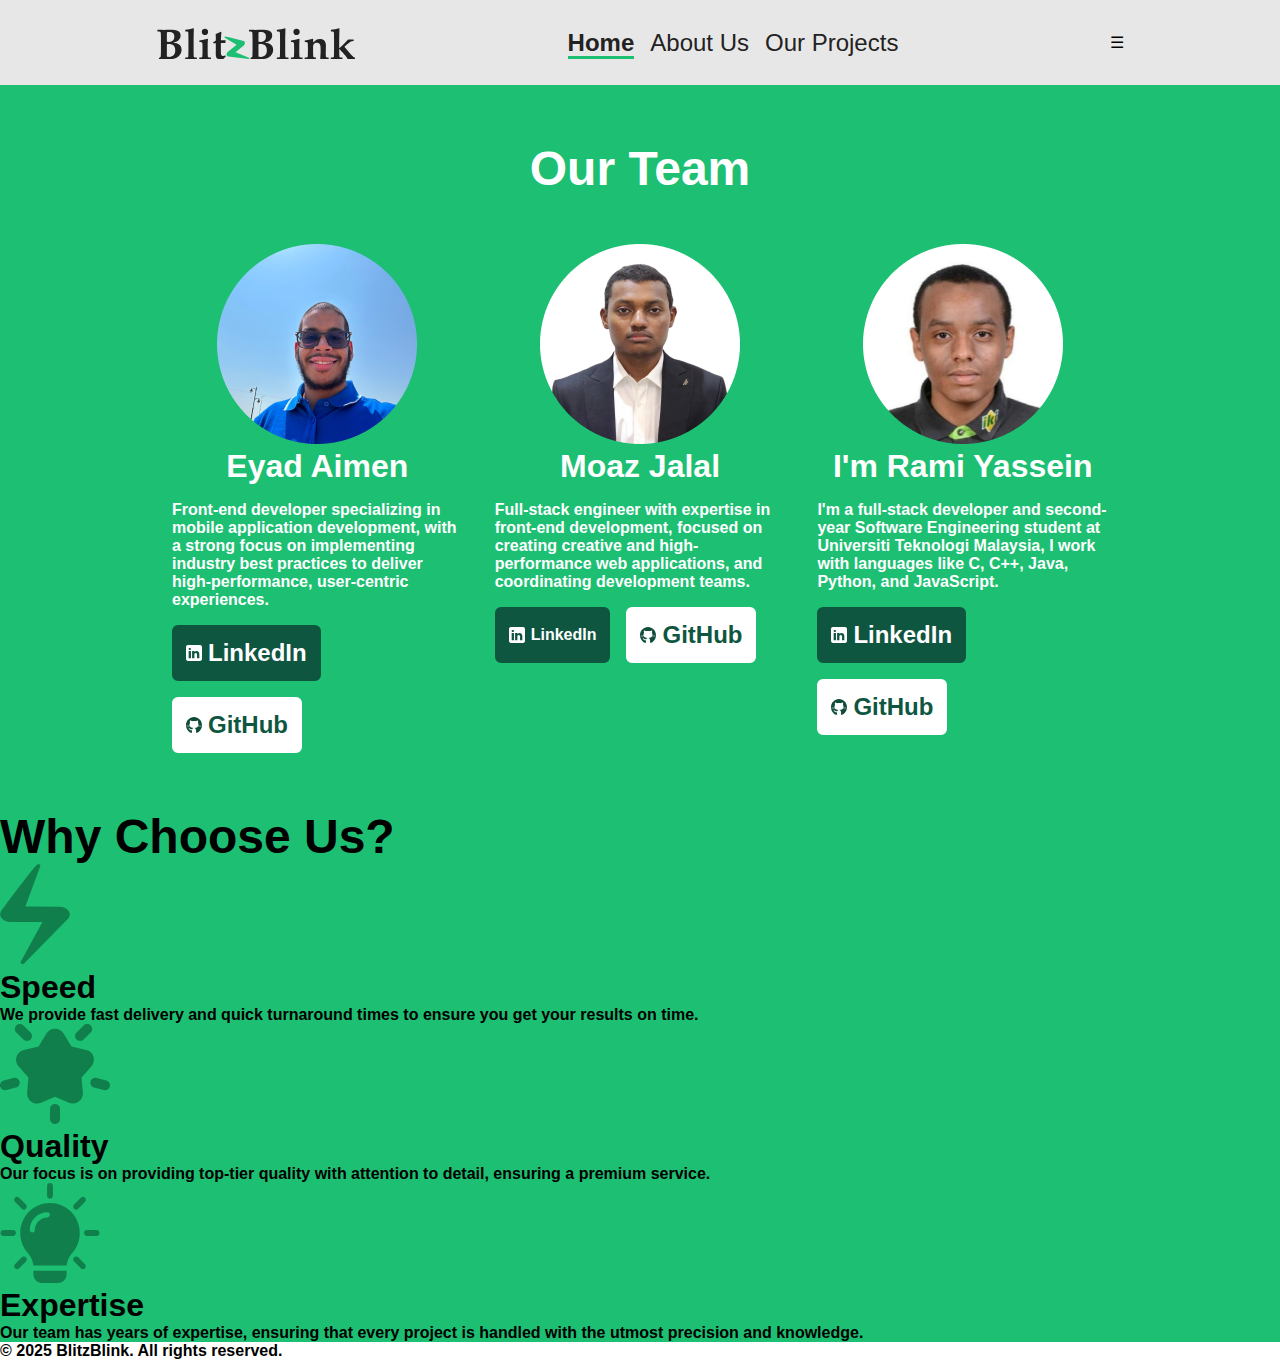
<file: index.html>
<!DOCTYPE html>
<html lang="en">

<head>
    <link rel="stylesheet" href="style.css">
    <link rel="stylesheet" href="./homeStyle.css">
    <title>BlitzBlink</title>
    <meta name="viewport" content="width=device-width, initial-scale = 1.0">
    <meta name="description"
        content="BlitzBlink is a web development team building fast, modern websites with stunning designs. Explore our work and services." />
</head>

<body>
    <div class="container">
        <header>
            <a href="./"><img src="./assets/logo.svg" alt="BlitzBlink logo" width="200" height="auto" /></a>
            <nav>
                <ul class="nav-links">
                    <li><a href="./" class="active">Home</a></li>
                    <li><a href="about.html">About Us</a></li>
                    <li><a href="project.html">Our Projects</a></li>
                </ul>
            </nav>
            <div class="menu-toggle" id="menu-toggle">&#9776;</div>
        </header>
        <main>
            <section class="home-hero-section">
                <div class="home-hero">
                    <div class="hero-header">
                        <h1>Our Team</h1>
                    </div>
                    <div class="members-container">
                        <div class="member-column">
                            <div class="profile-container">
                                <img src="./assets/eyad.webp" alt="Eyad Aboalnour personal photo" />
                                <h2>Eyad Aimen</h2>
                            </div>
                            <div class="information-container">
                                <p class="bold">
                                    Front-end developer specializing in mobile application development, with a strong
                                    focus on implementing industry best practices to deliver high-performance,
                                    user-centric experiences.
                                </p>
                            </div>
                            <div class="links-container">
                                <a class="button button--primary"
                                    href="https://www.linkedin.com/in/eyad-aboalnour-82a503235/" target="_blank"
                                    rel="noopener noreferrer">
                                    <svg width="16" height="16" viewBox="0 0 16 16" fill="none"
                                        xmlns="http://www.w3.org/2000/svg">
                                        <path
                                            d="M14.0952 0H1.90476C0.853333 0 0 0.853333 0 1.90476V14.0952C0 15.1467 0.853333 16 1.90476 16H14.0952C15.1467 16 16 15.1467 16 14.0952V1.90476C16 0.853333 15.1467 0 14.0952 0ZM4.95238 6.09524V13.3333H2.66667V6.09524H4.95238ZM2.66667 3.98857C2.66667 3.45524 3.12381 3.04762 3.80952 3.04762C4.49524 3.04762 4.92571 3.45524 4.95238 3.98857C4.95238 4.5219 4.52571 4.95238 3.80952 4.95238C3.12381 4.95238 2.66667 4.5219 2.66667 3.98857ZM13.3333 13.3333H11.0476C11.0476 13.3333 11.0476 9.80571 11.0476 9.52381C11.0476 8.7619 10.6667 8 9.71429 7.98476H9.68381C8.7619 7.98476 8.38095 8.76952 8.38095 9.52381C8.38095 9.87048 8.38095 13.3333 8.38095 13.3333H6.09524V6.09524H8.38095V7.07048C8.38095 7.07048 9.11619 6.09524 10.5943 6.09524C12.1067 6.09524 13.3333 7.13524 13.3333 9.24191V13.3333Z"
                                            fill="white" />
                                    </svg>
                                    <span class="bold">LinkedIn</span>
                                </a>
                                <a class="button button--secondary" target="_blank" rel="noopener noreferrer"
                                    href="https://github.com/EyadAimen">
                                    <svg width="16" height="16" viewBox="0 0 16 16" fill="none"
                                        xmlns="http://www.w3.org/2000/svg">
                                        <path
                                            d="M5.49252 16C5.73983 15.8908 5.91304 15.6385 5.91304 15.3448V13.4178C5.91304 13.3475 5.91861 13.2743 5.9273 13.2001C5.92243 13.2015 5.91791 13.2026 5.91304 13.2037C5.91304 13.2037 4.86957 13.2037 4.66087 13.2037C4.13913 13.2037 3.68696 12.9896 3.47826 12.5613C3.23478 12.0974 3.13043 11.3123 2.50435 10.8841C2.4 10.8127 2.46957 10.7057 2.67826 10.7057C2.88696 10.7414 3.33913 11.0269 3.61739 11.4194C3.93043 11.8119 4.24348 12.1331 4.8 12.1331C5.66504 12.1331 6.1287 12.0885 6.40765 11.9351C6.73252 11.4394 7.18226 11.0625 7.65217 11.0625V11.0536C5.6807 10.9887 4.42122 10.3164 3.83478 9.27826C2.56 9.29325 1.45009 9.42279 0.816696 9.53056C0.796522 9.41386 0.77913 9.29646 0.764174 9.17834C1.38922 9.07271 2.4487 8.94745 3.66678 8.92354C3.62783 8.82505 3.59409 8.72406 3.56557 8.62057C2.34435 8.55705 1.29043 8.60666 0.717913 8.65519C0.710957 8.53671 0.701565 8.41859 0.700174 8.29869C1.27374 8.25051 2.29913 8.20234 3.48904 8.25908C3.46157 8.08065 3.44383 7.8983 3.44383 7.70845C3.44383 7.10179 3.65252 6.45945 4.03513 5.92417C3.86122 5.31751 3.61774 4.03283 4.1047 3.56892C5.04383 3.56892 5.7047 4.03283 6.01774 4.31832C6.6087 4.06816 7.26957 3.92542 8 3.92542C8.73044 3.92542 9.3913 4.06816 9.94783 4.31796C10.2609 4.03247 10.9217 3.56856 11.8609 3.56856C12.3826 4.06816 12.1043 5.35284 11.9304 5.92381C12.313 6.4591 12.5217 7.06575 12.487 7.70809C12.487 7.88081 12.4713 8.04746 12.4487 8.2109C13.6657 8.14952 14.719 8.19877 15.3023 8.2473C15.3016 8.36756 15.2908 8.48497 15.2845 8.6038C14.7033 8.55455 13.6237 8.50388 12.377 8.57204C12.3461 8.69194 12.3085 8.80864 12.264 8.92176C13.4974 8.93818 14.5823 9.06058 15.2372 9.16763C15.2223 9.28611 15.2049 9.40351 15.1847 9.51985C14.5197 9.41065 13.3861 9.2829 12.0963 9.27647C11.5172 10.3035 10.2807 10.9733 8.34783 11.0515V11.0625C9.25217 11.0625 10.087 12.4543 10.087 13.4178V15.3448C10.087 15.6385 10.2602 15.8908 10.5075 16C13.6939 14.918 16 11.8348 16 8.20769C16 3.68204 12.4115 0 8 0C3.58852 0 0 3.68204 0 8.20769C0 11.8348 2.30609 14.918 5.49252 16Z"
                                            fill="#0F4C3A" />
                                    </svg>
                                    <span class="bold">GitHub</span>
                                </a>
                            </div>
                        </div>
                        <div class="member-column">
                            <div class="profile-container">
                                <img src="./assets/moaz.webp" alt="Moaz Jalal personal photo" />
                                <h2>Moaz Jalal</h2>
                            </div>
                            <div class="information-container">
                                <p class="bold">
                                    Full-stack engineer with expertise in front-end development, focused on
                                    creating creative and high-performance web applications, and coordinating
                                    development teams.
                                </p>
                            </div>
                            <div class="links-container">
                                <a class="button button--primary"
                                    href="https://www.linkedin.com/in/moaz-jalal-b761012a8/" target="_blank"
                                    rel="noopener noreferrer">
                                    <svg width="16" height="16" viewBox="0 0 16 16" fill="none"
                                        xmlns="http://www.w3.org/2000/svg">
                                        <path
                                            d="M14.0952 0H1.90476C0.853333 0 0 0.853333 0 1.90476V14.0952C0 15.1467 0.853333 16 1.90476 16H14.0952C15.1467 16 16 15.1467 16 14.0952V1.90476C16 0.853333 15.1467 0 14.0952 0ZM4.95238 6.09524V13.3333H2.66667V6.09524H4.95238ZM2.66667 3.98857C2.66667 3.45524 3.12381 3.04762 3.80952 3.04762C4.49524 3.04762 4.92571 3.45524 4.95238 3.98857C4.95238 4.5219 4.52571 4.95238 3.80952 4.95238C3.12381 4.95238 2.66667 4.5219 2.66667 3.98857ZM13.3333 13.3333H11.0476C11.0476 13.3333 11.0476 9.80571 11.0476 9.52381C11.0476 8.7619 10.6667 8 9.71429 7.98476H9.68381C8.7619 7.98476 8.38095 8.76952 8.38095 9.52381C8.38095 9.87048 8.38095 13.3333 8.38095 13.3333H6.09524V6.09524H8.38095V7.07048C8.38095 7.07048 9.11619 6.09524 10.5943 6.09524C12.1067 6.09524 13.3333 7.13524 13.3333 9.24191V13.3333Z"
                                            fill="white" />
                                    </svg>
                                    <p class="bold">LinkedIn</p>
                                </a>
                                <a class="button button--secondary" target="_blank" rel="noopener noreferrer"
                                    href="https://github.com/MoazJalal02">
                                    <svg width="16" height="16" viewBox="0 0 16 16" fill="none"
                                        xmlns="http://www.w3.org/2000/svg">
                                        <path
                                            d="M5.49252 16C5.73983 15.8908 5.91304 15.6385 5.91304 15.3448V13.4178C5.91304 13.3475 5.91861 13.2743 5.9273 13.2001C5.92243 13.2015 5.91791 13.2026 5.91304 13.2037C5.91304 13.2037 4.86957 13.2037 4.66087 13.2037C4.13913 13.2037 3.68696 12.9896 3.47826 12.5613C3.23478 12.0974 3.13043 11.3123 2.50435 10.8841C2.4 10.8127 2.46957 10.7057 2.67826 10.7057C2.88696 10.7414 3.33913 11.0269 3.61739 11.4194C3.93043 11.8119 4.24348 12.1331 4.8 12.1331C5.66504 12.1331 6.1287 12.0885 6.40765 11.9351C6.73252 11.4394 7.18226 11.0625 7.65217 11.0625V11.0536C5.6807 10.9887 4.42122 10.3164 3.83478 9.27826C2.56 9.29325 1.45009 9.42279 0.816696 9.53056C0.796522 9.41386 0.77913 9.29646 0.764174 9.17834C1.38922 9.07271 2.4487 8.94745 3.66678 8.92354C3.62783 8.82505 3.59409 8.72406 3.56557 8.62057C2.34435 8.55705 1.29043 8.60666 0.717913 8.65519C0.710957 8.53671 0.701565 8.41859 0.700174 8.29869C1.27374 8.25051 2.29913 8.20234 3.48904 8.25908C3.46157 8.08065 3.44383 7.8983 3.44383 7.70845C3.44383 7.10179 3.65252 6.45945 4.03513 5.92417C3.86122 5.31751 3.61774 4.03283 4.1047 3.56892C5.04383 3.56892 5.7047 4.03283 6.01774 4.31832C6.6087 4.06816 7.26957 3.92542 8 3.92542C8.73044 3.92542 9.3913 4.06816 9.94783 4.31796C10.2609 4.03247 10.9217 3.56856 11.8609 3.56856C12.3826 4.06816 12.1043 5.35284 11.9304 5.92381C12.313 6.4591 12.5217 7.06575 12.487 7.70809C12.487 7.88081 12.4713 8.04746 12.4487 8.2109C13.6657 8.14952 14.719 8.19877 15.3023 8.2473C15.3016 8.36756 15.2908 8.48497 15.2845 8.6038C14.7033 8.55455 13.6237 8.50388 12.377 8.57204C12.3461 8.69194 12.3085 8.80864 12.264 8.92176C13.4974 8.93818 14.5823 9.06058 15.2372 9.16763C15.2223 9.28611 15.2049 9.40351 15.1847 9.51985C14.5197 9.41065 13.3861 9.2829 12.0963 9.27647C11.5172 10.3035 10.2807 10.9733 8.34783 11.0515V11.0625C9.25217 11.0625 10.087 12.4543 10.087 13.4178V15.3448C10.087 15.6385 10.2602 15.8908 10.5075 16C13.6939 14.918 16 11.8348 16 8.20769C16 3.68204 12.4115 0 8 0C3.58852 0 0 3.68204 0 8.20769C0 11.8348 2.30609 14.918 5.49252 16Z"
                                            fill="#0F4C3A" />
                                    </svg>
                                    <span class="bold">GitHub</span>
                                </a>
                            </div>
                        </div>
                        <div class="member-column">
                            <div class="profile-container">
                                <img src="./assets/rami.webp" alt="Rami Yassein personal photo" />
                                <h2>I'm Rami Yassein</h2>
                            </div>
                            <div class="information-container">
                                <p class="bold">
                                    I'm a full-stack developer and second-year Software Engineering student at
                                    Universiti
                                    Teknologi Malaysia, I work with languages like C, C++, Java, Python, and JavaScript.
                                </p>
                            </div>
                            <div class="links-container">
                                <a class="button button--primary"
                                    href="https://www.linkedin.com/in/rami-mohamed-b47909228/" target="_blank"
                                    rel="noopener noreferrer">
                                    <svg width="16" height="16" viewBox="0 0 16 16" fill="none"
                                        xmlns="http://www.w3.org/2000/svg">
                                        <path
                                            d="M14.0952 0H1.90476C0.853333 0 0 0.853333 0 1.90476V14.0952C0 15.1467 0.853333 16 1.90476 16H14.0952C15.1467 16 16 15.1467 16 14.0952V1.90476C16 0.853333 15.1467 0 14.0952 0ZM4.95238 6.09524V13.3333H2.66667V6.09524H4.95238ZM2.66667 3.98857C2.66667 3.45524 3.12381 3.04762 3.80952 3.04762C4.49524 3.04762 4.92571 3.45524 4.95238 3.98857C4.95238 4.5219 4.52571 4.95238 3.80952 4.95238C3.12381 4.95238 2.66667 4.5219 2.66667 3.98857ZM13.3333 13.3333H11.0476C11.0476 13.3333 11.0476 9.80571 11.0476 9.52381C11.0476 8.7619 10.6667 8 9.71429 7.98476H9.68381C8.7619 7.98476 8.38095 8.76952 8.38095 9.52381C8.38095 9.87048 8.38095 13.3333 8.38095 13.3333H6.09524V6.09524H8.38095V7.07048C8.38095 7.07048 9.11619 6.09524 10.5943 6.09524C12.1067 6.09524 13.3333 7.13524 13.3333 9.24191V13.3333Z"
                                            fill="white" />
                                    </svg>
                                    <span class="bold">LinkedIn</span>
                                </a>
                                <a class="button button--secondary" href="https://github.com/Ramimoha1" target="_blank"
                                    rel="noopener noreferrer">
                                    <svg width="16" height="16" viewBox="0 0 16 16" fill="none"
                                        xmlns="http://www.w3.org/2000/svg">
                                        <path
                                            d="M5.49252 16C5.73983 15.8908 5.91304 15.6385 5.91304 15.3448V13.4178C5.91304 13.3475 5.91861 13.2743 5.9273 13.2001C5.92243 13.2015 5.91791 13.2026 5.91304 13.2037C5.91304 13.2037 4.86957 13.2037 4.66087 13.2037C4.13913 13.2037 3.68696 12.9896 3.47826 12.5613C3.23478 12.0974 3.13043 11.3123 2.50435 10.8841C2.4 10.8127 2.46957 10.7057 2.67826 10.7057C2.88696 10.7414 3.33913 11.0269 3.61739 11.4194C3.93043 11.8119 4.24348 12.1331 4.8 12.1331C5.66504 12.1331 6.1287 12.0885 6.40765 11.9351C6.73252 11.4394 7.18226 11.0625 7.65217 11.0625V11.0536C5.6807 10.9887 4.42122 10.3164 3.83478 9.27826C2.56 9.29325 1.45009 9.42279 0.816696 9.53056C0.796522 9.41386 0.77913 9.29646 0.764174 9.17834C1.38922 9.07271 2.4487 8.94745 3.66678 8.92354C3.62783 8.82505 3.59409 8.72406 3.56557 8.62057C2.34435 8.55705 1.29043 8.60666 0.717913 8.65519C0.710957 8.53671 0.701565 8.41859 0.700174 8.29869C1.27374 8.25051 2.29913 8.20234 3.48904 8.25908C3.46157 8.08065 3.44383 7.8983 3.44383 7.70845C3.44383 7.10179 3.65252 6.45945 4.03513 5.92417C3.86122 5.31751 3.61774 4.03283 4.1047 3.56892C5.04383 3.56892 5.7047 4.03283 6.01774 4.31832C6.6087 4.06816 7.26957 3.92542 8 3.92542C8.73044 3.92542 9.3913 4.06816 9.94783 4.31796C10.2609 4.03247 10.9217 3.56856 11.8609 3.56856C12.3826 4.06816 12.1043 5.35284 11.9304 5.92381C12.313 6.4591 12.5217 7.06575 12.487 7.70809C12.487 7.88081 12.4713 8.04746 12.4487 8.2109C13.6657 8.14952 14.719 8.19877 15.3023 8.2473C15.3016 8.36756 15.2908 8.48497 15.2845 8.6038C14.7033 8.55455 13.6237 8.50388 12.377 8.57204C12.3461 8.69194 12.3085 8.80864 12.264 8.92176C13.4974 8.93818 14.5823 9.06058 15.2372 9.16763C15.2223 9.28611 15.2049 9.40351 15.1847 9.51985C14.5197 9.41065 13.3861 9.2829 12.0963 9.27647C11.5172 10.3035 10.2807 10.9733 8.34783 11.0515V11.0625C9.25217 11.0625 10.087 12.4543 10.087 13.4178V15.3448C10.087 15.6385 10.2602 15.8908 10.5075 16C13.6939 14.918 16 11.8348 16 8.20769C16 3.68204 12.4115 0 8 0C3.58852 0 0 3.68204 0 8.20769C0 11.8348 2.30609 14.918 5.49252 16Z"
                                            fill="#0F4C3A" />
                                    </svg>
                                    <span class="bold">GitHub</span>
                                </a>
                            </div>
                        </div>
                    </div>
                </div>
            </section>
            <section class="why-us">
                <h1>Why Choose Us?</h1>
                <div class="feature-container">
                    <div class="feature-column">
                        <div class="feature-icon">
                            <svg width="70" height="101" viewBox="0 0 70 101" fill="none"
                                xmlns="http://www.w3.org/2000/svg">
                                <path
                                    d="M1.92841 54.4842C3.83731 56.6446 6.97205 57.9429 10.3143 57.9553L42.4325 58.0745L20.7853 97.8009C20.3832 98.5378 20.6994 99.4106 21.5232 99.8387C22.3531 100.268 23.4309 100.117 24.0415 99.493L68.2465 54.4787C68.2896 54.4355 68.3287 54.389 68.3678 54.3408C70.2897 51.8962 70.2968 48.8779 68.3991 46.4742C66.5647 44.0991 63.3014 42.6719 59.6703 42.6585L25.412 42.5313L40.2518 2.23131C40.5456 1.43406 40.0613 0.582263 39.1368 0.263831C38.9036 0.184633 38.6437 0.141998 38.3939 0.141071C37.0238 0.135986 36.0326 0.132315 1.06304 47.0576C-0.369252 49.4673 -0.03372 52.3186 1.92841 54.4842Z"
                                    fill="#107F4C" />
                            </svg>
                            <h2>Speed</h2>
                        </div>
                        <div class="information-container">
                            <p class="bold">
                                We provide fast delivery and quick turnaround times to ensure you get your results on
                                time.
                            </p>
                        </div>
                    </div>
                    <div class="feature-column">
                        <div class="feature-icon">
                            <svg width="110" height="100" viewBox="0 0 110 100" fill="none"
                                xmlns="http://www.w3.org/2000/svg">
                                <path
                                    d="M55.0016 79.9988C57.7711 79.9988 60.0187 82.2394 60.0187 85.0003V94.9985C60.0187 97.7594 57.7711 100 55.0016 100C52.2321 100 49.9845 97.7594 49.9845 94.9985V85.0003C49.9845 82.2394 52.2321 79.9988 55.0016 79.9988Z"
                                    fill="#107F4C" />
                                <path
                                    d="M46.7875 8.95659C50.8876 3.08799 59.8213 3.28479 63.5973 9.54252L71.4074 22.4843L86.1721 25.892L86.8539 26.0748C93.4931 28.081 96.1169 36.1339 91.9273 41.6505L91.4854 42.1942L81.5547 53.5986L82.8618 68.6499L82.8994 69.3484C83.0405 76.4966 75.7006 81.5737 68.958 78.7232L55.0022 72.8311L41.0463 78.7232C34.0874 81.6622 26.4886 76.1592 27.1422 68.65L28.4493 53.5987L18.5187 42.1942C13.5581 36.499 16.464 27.5929 23.832 25.8913L38.5919 22.4837L46.4067 9.54191L46.7875 8.95659Z"
                                    fill="#107F4C" />
                                <path
                                    d="M13.4073 53.8753C16.0828 53.1628 18.8334 54.7425 19.5481 57.4096C20.2676 60.0768 18.6783 62.8189 16.0028 63.5361L6.31669 66.1235C3.64119 66.8359 0.890587 65.2563 0.171127 62.5892C-0.543578 59.922 1.0457 57.1799 3.72112 56.4627L13.4073 53.8753Z"
                                    fill="#107F4C" />
                                <path
                                    d="M90.4546 57.4104C91.1693 54.7432 93.92 53.1636 96.5954 53.8761L106.282 56.4635C108.957 57.1807 110.546 59.9228 109.827 62.59C109.112 65.2572 106.362 66.8368 103.686 66.1243L93.9999 63.5369C91.3244 62.8197 89.7351 60.0776 90.4546 57.4104Z"
                                    fill="#107F4C" />
                                <path
                                    d="M16.3468 1.46598C18.3075 -0.48866 21.4813 -0.48866 23.4373 1.46598L30.5326 8.53456C32.4887 10.4892 32.4887 13.6532 30.5326 15.6078C28.5719 17.5578 25.3981 17.5578 23.4373 15.6078L16.3468 8.53456C14.3907 6.5846 14.3907 3.42062 16.3468 1.46598Z"
                                    fill="#107F4C" />
                                <path
                                    d="M83.6223 1.46598C85.583 -0.488659 88.7569 -0.483979 90.7176 1.46598C92.6736 3.42062 92.6736 6.5846 90.7176 8.53456L83.6223 15.6078C81.6663 17.5578 78.4924 17.5578 76.5317 15.6078C74.5757 13.6532 74.5757 10.4892 76.5317 8.53456L83.6223 1.46598Z"
                                    fill="#107F4C" />
                            </svg>
                            <h2>Quality</h2>
                        </div>
                        <div class="information-container">
                            <p class="bold">
                                Our focus is on providing top-tier quality with attention to detail, ensuring a premium
                                service.
                            </p>
                        </div>
                    </div>
                    <div class="feature-column">
                        <div class="feature-icon">
                            <svg width="100" height="100" viewBox="0 0 100 100" fill="none"
                                xmlns="http://www.w3.org/2000/svg">
                                <path fill-rule="evenodd" clip-rule="evenodd"
                                    d="M33.4663 87.6891V91.5461C33.4663 96.2089 37.2238 100 41.836 100H58.1644C62.7808 100 66.5341 96.2047 66.5341 91.5461V87.6891H33.4625H33.4663ZM15.0005 18.8035C13.8647 17.6563 13.8647 15.7936 15.0005 14.6464C16.1362 13.4992 17.9804 13.4992 19.1161 14.6464L25.9023 21.5009C27.0422 22.648 27.0422 24.5108 25.9023 25.6579C24.7665 26.8051 22.9224 26.8051 21.7866 25.6579L15.0005 18.8035ZM3.41072 52.9405C1.80269 52.9405 0.5 51.6247 0.5 50.0005C0.5 48.3763 1.80269 47.0605 3.41072 47.0605H13.0099C14.6179 47.0605 15.9206 48.3763 15.9206 50.0005C15.9206 51.6247 14.6179 52.9405 13.0099 52.9405H3.41072ZM19.1159 85.3543C17.9802 86.5015 16.136 86.5015 15.0003 85.3543C13.8645 84.2072 13.8645 82.3444 15.0003 81.1973L21.7864 74.3428C22.9222 73.1956 24.7663 73.1956 25.9021 74.3428C27.042 75.49 27.042 77.3527 25.9021 78.4999L19.1159 85.3543ZM85.0037 81.1973C86.1436 82.3444 86.1436 84.2072 85.0037 85.3543C83.868 86.5015 82.0238 86.5015 80.888 85.3543L74.1019 78.4999C72.9661 77.3527 72.9661 75.49 74.1019 74.3428C75.2376 73.1956 77.0818 73.1956 78.2175 74.3428L85.0037 81.1973ZM96.5893 47.0602C98.1973 47.0602 99.5 48.376 99.5 50.0003C99.5 51.6245 98.1973 52.9403 96.5893 52.9403H86.9901C85.3821 52.9403 84.0794 51.6245 84.0794 50.0003C84.0794 48.376 85.3821 47.0602 86.9901 47.0602H96.5893ZM80.8841 14.6464C82.0198 13.4992 83.864 13.4992 84.9997 14.6464C86.1396 15.7936 86.1396 17.6563 84.9997 18.8035L78.2136 25.6579C77.0778 26.8051 75.2337 26.8051 74.0979 25.6579C72.9622 24.5108 72.9622 22.648 74.0979 21.5009L80.8841 14.6464ZM47.0914 2.94002C47.0914 1.3158 48.3981 0 50.0021 0C51.6101 0 52.9128 1.3158 52.9128 2.94002V12.6316C52.9128 14.2559 51.6101 15.5758 50.0021 15.5758C48.394 15.5758 47.0914 14.2559 47.0914 12.6316V2.94002ZM66.664 82.5373C67.1484 77.7428 69.0088 73.6269 72.2411 69.9635C82.6751 58.1129 82.2189 40.0371 71.0443 28.7465C59.4264 17.0117 40.5854 17.0117 28.9634 28.7465C17.7843 40.0381 17.333 58.1129 27.7666 69.9635C30.9948 73.6313 32.8593 77.7472 33.3397 82.5373H66.664ZM34.8461 47.0276C34.8461 48.4504 33.7062 49.6016 32.2977 49.6016C30.8892 49.6016 29.7494 48.4503 29.7494 47.0276C29.7494 37.2126 37.6306 29.2517 47.3481 29.2517C48.7567 29.2517 49.8965 30.4031 49.8965 31.8257C49.8965 33.2484 48.7566 34.3998 47.3481 34.3998C40.4439 34.3998 34.8461 40.054 34.8461 47.0276Z"
                                    fill="#107F4C" />
                            </svg>
                            <h2>Expertise</h2>
                        </div>
                        <div class="information-container">
                            <p class="bold">
                                Our team has years of expertise, ensuring that every project is handled with the utmost
                                precision and knowledge.
                            </p>
                        </div>
                    </div>
            </section>
        </main>
    </div>
    <footer>
        <span class="bold">© 2025 BlitzBlink. All rights reserved.</span>
    </footer>
    <script>
        const toggle = document.getElementById('menu-toggle');
        const navLinks = document.querySelector('.nav-links');

        toggle.addEventListener('click', () => {
            navLinks.classList.toggle('active');
        });
    </script>
</body>

</html>
</file>
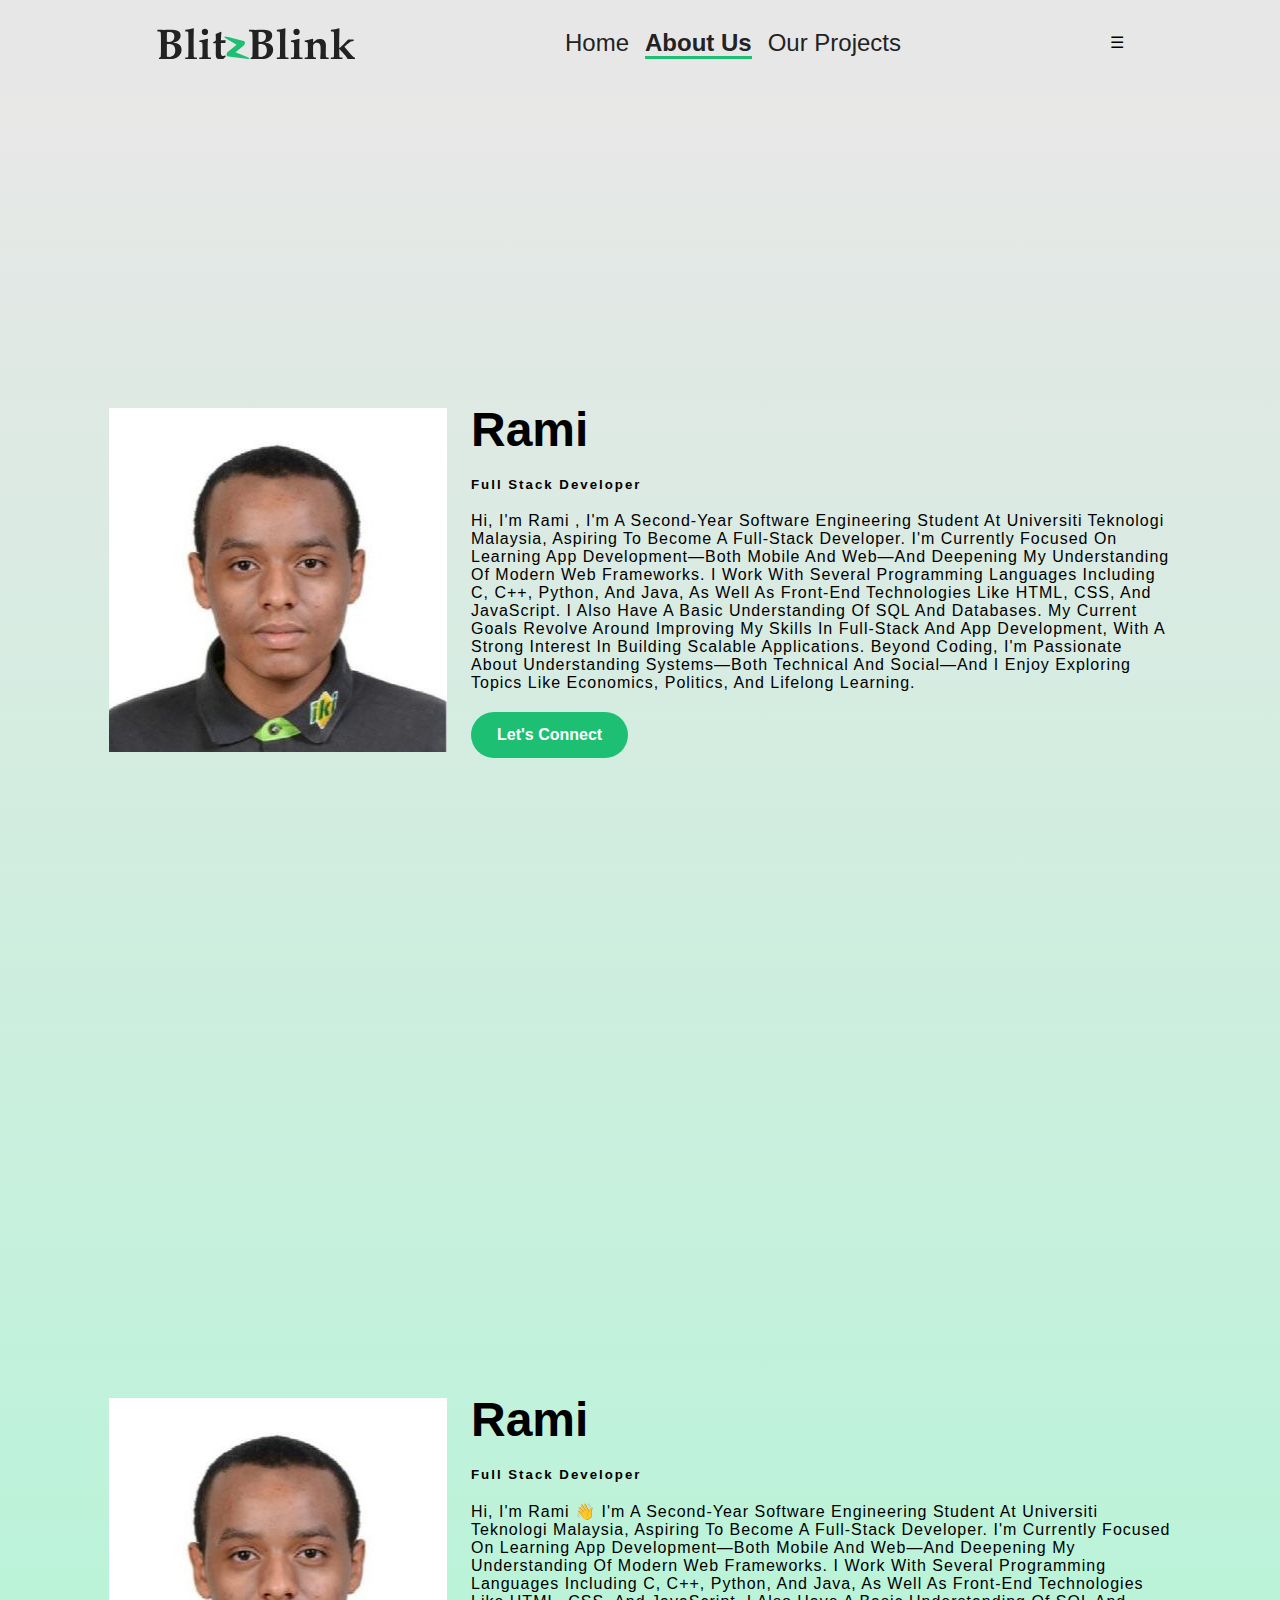
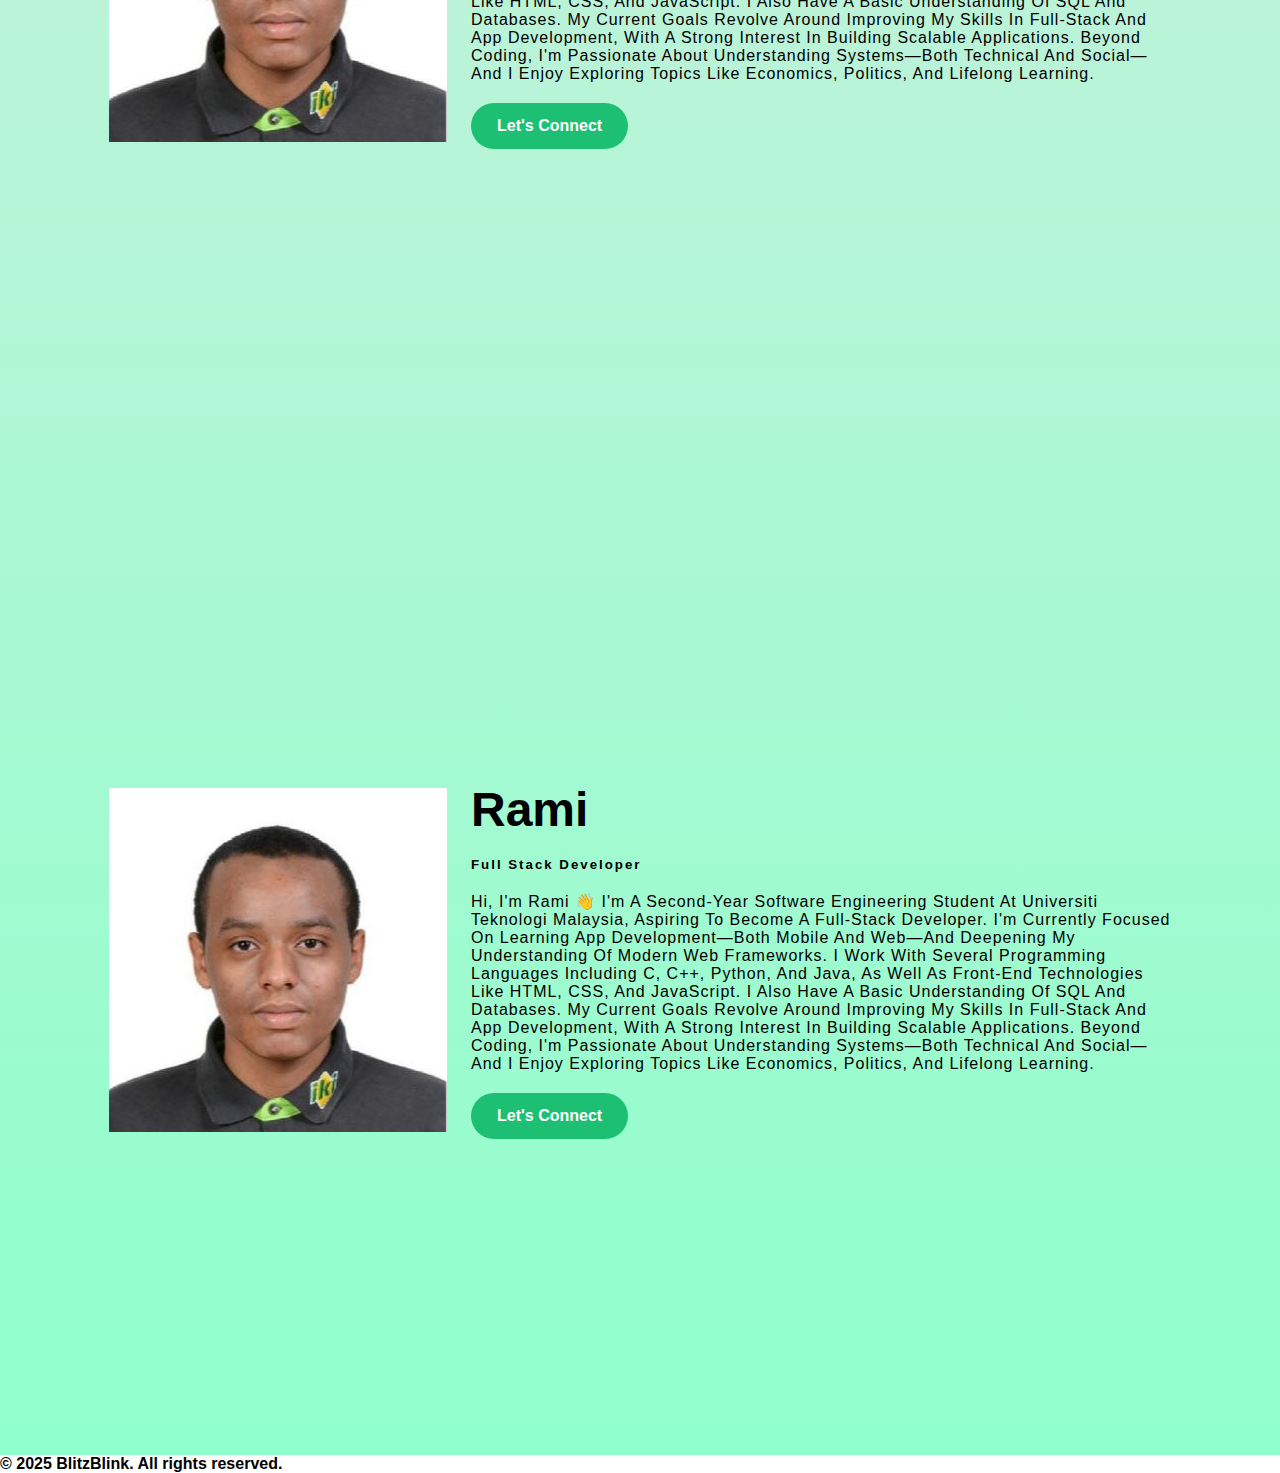
<file: about.html>
<!DOCTYPE html>
<html lang="en">
    <head>
        <link rel="stylesheet" href="style.css">
        <link rel="stylesheet" href="./aboutStyle.css">    
        <title>BlitzBlink</title>
        <meta name="viewport" content="width=device-width, initial-scale=1.0">
        <meta name="description" content="Learn about BlitzBlink, a passionate team of web developers dedicated to building modern, efficient websites that make an impact." />
    </head>
    <body>
        <header>
            <a href="home.html"><img src="./assets/logo.svg" alt="BlitzBlink logo" width="200" height="auto"/></a>
            <nav>
                <ul class="nav-links">
                    <li><a href="home.html">Home</a></li>
                    <li><a href="about.html" class="active">About Us</a></li>
                    <li><a href="project.html">Our Projects</a></li>
                </ul>
            </nav>
            <div class="menu-toggle" id="menu-toggle">&#9776;</div>
        </header>
        <section class="about">
            <div class="main">
                <div class = "box1">
                    <div>
                        <img src ="./assets/rami.jpg" alt = "person photo" >   
                    </div>
                    
                    <div class = "about-text">
                        <h1>Rami</h1>
                        <h5>Full stack developer</h5>
                        <p>
                        Hi, I'm Rami , I'm a second-year Software Engineering student at Universiti Teknologi Malaysia, aspiring to become a full-stack developer. I'm currently focused on learning app development—both mobile and web—and deepening my understanding of modern web frameworks. I work with several programming languages including C, C++, Python, and Java, as well as front-end technologies like HTML, CSS, and JavaScript. I also have a basic understanding of SQL and databases. My current goals revolve around improving my skills in full-stack and app development, with a strong interest in building scalable applications. Beyond coding, I'm passionate about understanding systems—both technical and social—and I enjoy exploring topics like economics, politics, and lifelong learning.
                        </p>
                        <a href="https://www.linkedin.com/in/rami-mohamed-b47909228/" class="connect-button">Let's Connect</a>
                    </div>
                </div>
                <div class = "box2">
                    <div>
                        <img src ="./assets/rami.jpg" alt = "person photo" >   
                    </div>
                    
                    <div class = "about-text">
                        <h1>Rami</h1>
                        <h5>Full stack developer</h5>
                        <p>
                        Hi, I'm Rami 👋 I'm a second-year Software Engineering student at Universiti Teknologi Malaysia, aspiring to become a full-stack developer. I'm currently focused on learning app development—both mobile and web—and deepening my understanding of modern web frameworks. I work with several programming languages including C, C++, Python, and Java, as well as front-end technologies like HTML, CSS, and JavaScript. I also have a basic understanding of SQL and databases. My current goals revolve around improving my skills in full-stack and app development, with a strong interest in building scalable applications. Beyond coding, I'm passionate about understanding systems—both technical and social—and I enjoy exploring topics like economics, politics, and lifelong learning.
                        </p>
                        <a href="https://your-link.com" class="connect-button">Let's Connect</a>
                    </div>
                </div>
                <div class = "box3">
                    <div>
                        <img src ="./assets/rami.jpg" alt = "person photo" >   
                    </div>
                    
                    <div class = "about-text">
                        <h1>Rami</h1>
                        <h5>Full stack developer</h5>
                        <p>
                        Hi, I'm Rami 👋 I'm a second-year Software Engineering student at Universiti Teknologi Malaysia, aspiring to become a full-stack developer. I'm currently focused on learning app development—both mobile and web—and deepening my understanding of modern web frameworks. I work with several programming languages including C, C++, Python, and Java, as well as front-end technologies like HTML, CSS, and JavaScript. I also have a basic understanding of SQL and databases. My current goals revolve around improving my skills in full-stack and app development, with a strong interest in building scalable applications. Beyond coding, I'm passionate about understanding systems—both technical and social—and I enjoy exploring topics like economics, politics, and lifelong learning.
                        </p>
                        <a href="https://your-link.com" class="connect-button">Let's Connect</a>
                    </div>
                </div>
                
             </div>
        </section>
        <main>
            
        </main>
        <footer>
            <span class="bold">© 2025 BlitzBlink. All rights reserved.</span>
        </footer>
        
        
    </body>
</html>
</file>
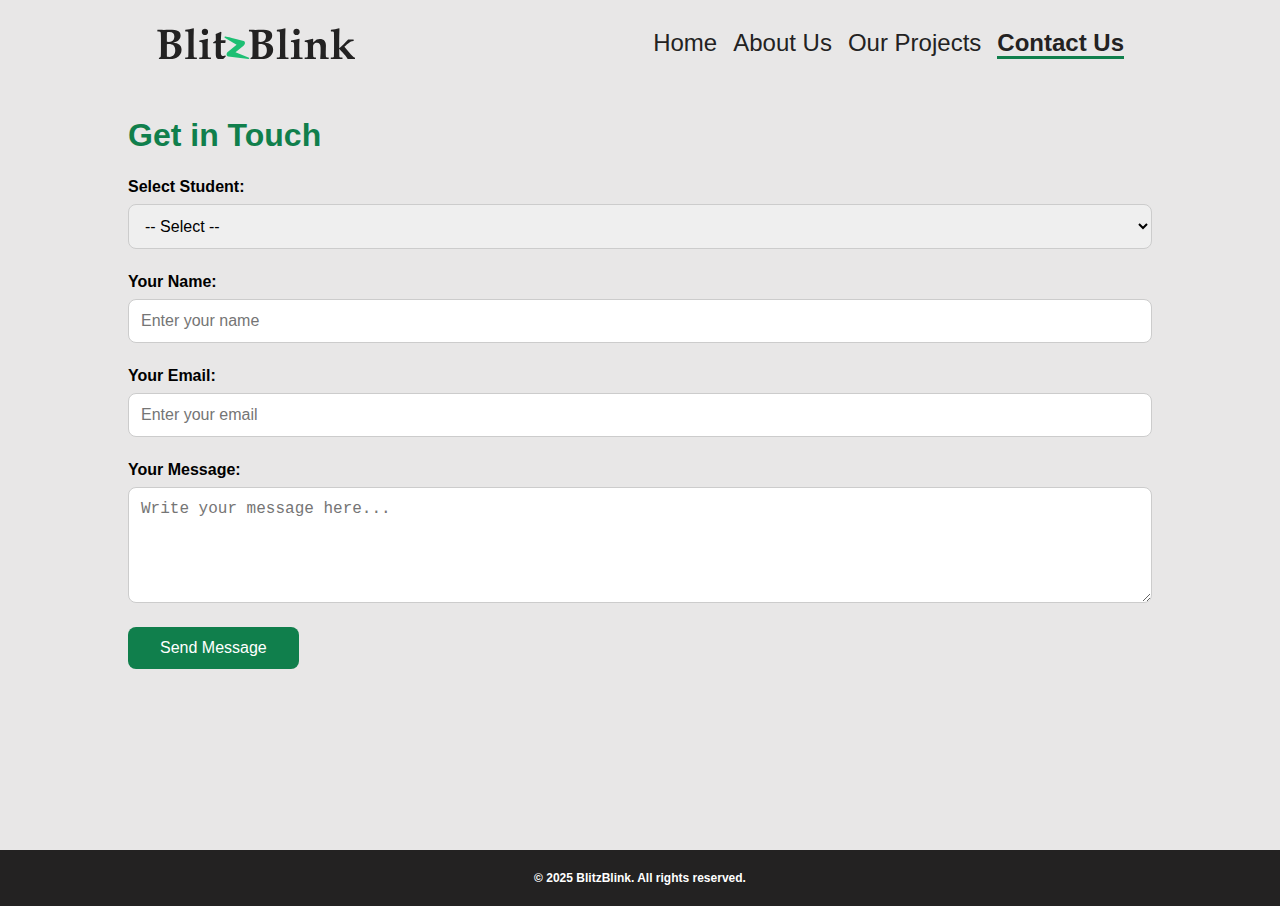
<file: contactus.html>
<!DOCTYPE html>
<!-- BlitzBlink  -->
<!-- MOAZ ADIL ABDUGAIDR JALAL-->
<!-- EYAD AIMEN ELSHEIKH KHALIL-->
<!-- RAMI YASSEIN ELTAYEB -->
<html lang="en">

<head>
    <link rel="stylesheet" href="./css/style.css">
    <link rel="stylesheet" href="./css/contactus.css">
    <title>BlitzBlink</title>
    <meta name="viewport" content="width=device-width, initial-scale=1.0">
    <meta name="description"
        content="Learn about BlitzBlink, a passionate team of web developers dedicated to building modern, efficient websites that make an impact." />
</head>

<body>
    <header>
        <a href="./"><img src="./assets/logo.svg" alt="BlitzBlink logo" width="200" height="auto" /></a>
        <nav>
            <ul class="nav-links">
                <li><a href="./">Home</a></li>
                <li><a href="about.html">About Us</a></li>
                <li><a href="project.html">Our Projects</a></li>
                <li><a href="contactus.html" class="active">Contact Us</a></li>
            </ul>
        </nav>
        <div class="menu-toggle" id="menu-toggle">&#9776;</div>
    </header>
    <main>
        <div class="container1">
        <section class="contact us">
            <div class="container2">
            <form method="post" action="./includes/connect.php">
                
                    <h2>Get in Touch</h2>
                    <div class="form-group">
                        <label for="student">Select Student:</label>
                        <select name="student" id="student" required>
                            <option value="">-- Select --</option>
                            <option value="Rami">Rami Yassein Eltayeb</option>
                            <option value="Moaz">Moaz Adil Abdugaidr Jalal</option>
                            <option value="Eyad">Eyad Aimen Elsheikh Khalil</option>
                        </select>
                    </div>

                    <div class="form-group">
                        <label for="name">Your Name:</label>
                        <input type="text" id="name" name="name" placeholder="Enter your name" required>
                    </div>

                    <div class="form-group">
                        <label for="email">Your Email:</label>
                        <input type="email" id="email" name="email" placeholder="Enter your email" required>
                    </div>
                    <div class="form-group">
                        <label for="message">Your Message:</label>
                        <textarea id="message" name="message" rows="5" placeholder="Write your message here..."
                            required></textarea>
                    </div>
                    <button type="submit" class="submit-button">Send Message</button>
            </form>
        
            </div>
        </section>
        </div>
    </main>
    <footer>
        <span class="bold">© 2025 BlitzBlink. All rights reserved.</span>
    </footer>
    <script>
        const toggle = document.getElementById('menu-toggle');
        const navLinks = document.querySelector('.nav-links');

        toggle.addEventListener('click', () => {
            navLinks.classList.toggle('active');
        });
    </script>


</body>

</html>
</file>
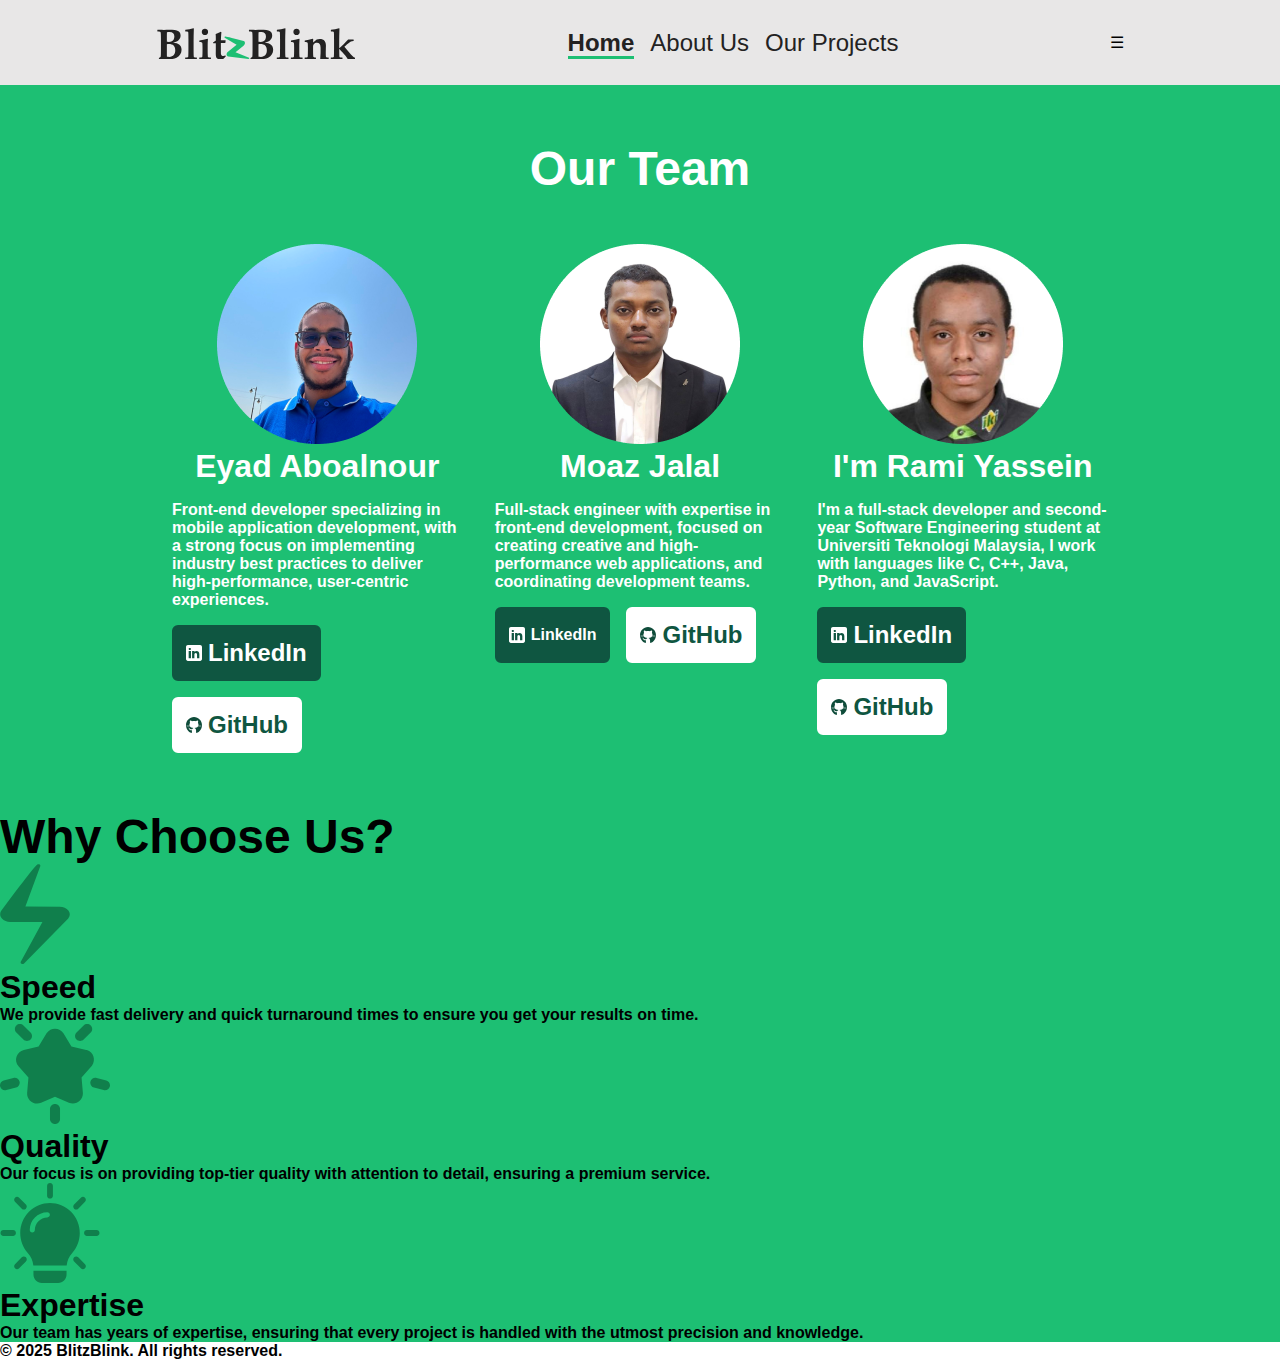
<file: home.html>
<!DOCTYPE html>
<html lang="en">

<head>
    <link rel="stylesheet" href="style.css">
    <link rel="stylesheet" href="./homeStyle.css">
    <title>BlitzBlink</title>
    <meta name="viewport" content="width=device-width, initial-scale = 1.0">
    <meta name="description"
        content="BlitzBlink is a web development team building fast, modern websites with stunning designs. Explore our work and services." />
</head>

<body>
    <div class="container">
        <header>
            <a href="home.html"><img src="./assets/logo.svg" alt="BlitzBlink logo" width="200" height="auto" /></a>
            <nav>
                <ul class="nav-links">
                    <li><a href="home.html" class="active">Home</a></li>
                    <li><a href="about.html">About Us</a></li>
                    <li><a href="project.html">Our Projects</a></li>
                </ul>
            </nav>
            <div class="menu-toggle" id="menu-toggle">&#9776;</div>
        </header>
        <main>
            <section class="home-hero-section">
                <div class="home-hero">
                    <div class="hero-header">
                        <h1>Our Team</h1>
                    </div>
                    <div class="members-container">
                        <div class="member-column">
                            <div class="profile-container">
                                <img src="./assets/eyad.webp" alt="Eyad Aboalnour personal photo" />
                                <h2>Eyad Aboalnour</h2>
                            </div>
                            <div class="information-container">
                                <p class="bold">
                                    Front-end developer specializing in mobile application development, with a strong
                                    focus on implementing industry best practices to deliver high-performance,
                                    user-centric experiences.
                                </p>
                            </div>
                            <div class="links-container">
                                <a class="button button--primary"
                                    href="https://www.linkedin.com/in/eyad-aboalnour-82a503235/" target="_blank"
                                    rel="noopener noreferrer">
                                    <svg width="16" height="16" viewBox="0 0 16 16" fill="none"
                                        xmlns="http://www.w3.org/2000/svg">
                                        <path
                                            d="M14.0952 0H1.90476C0.853333 0 0 0.853333 0 1.90476V14.0952C0 15.1467 0.853333 16 1.90476 16H14.0952C15.1467 16 16 15.1467 16 14.0952V1.90476C16 0.853333 15.1467 0 14.0952 0ZM4.95238 6.09524V13.3333H2.66667V6.09524H4.95238ZM2.66667 3.98857C2.66667 3.45524 3.12381 3.04762 3.80952 3.04762C4.49524 3.04762 4.92571 3.45524 4.95238 3.98857C4.95238 4.5219 4.52571 4.95238 3.80952 4.95238C3.12381 4.95238 2.66667 4.5219 2.66667 3.98857ZM13.3333 13.3333H11.0476C11.0476 13.3333 11.0476 9.80571 11.0476 9.52381C11.0476 8.7619 10.6667 8 9.71429 7.98476H9.68381C8.7619 7.98476 8.38095 8.76952 8.38095 9.52381C8.38095 9.87048 8.38095 13.3333 8.38095 13.3333H6.09524V6.09524H8.38095V7.07048C8.38095 7.07048 9.11619 6.09524 10.5943 6.09524C12.1067 6.09524 13.3333 7.13524 13.3333 9.24191V13.3333Z"
                                            fill="white" />
                                    </svg>
                                    <span class="bold">LinkedIn</span>
                                </a>
                                <a class="button button--secondary" target="_blank" rel="noopener noreferrer"
                                    href="https://github.com/EyadAimen">
                                    <svg width="16" height="16" viewBox="0 0 16 16" fill="none"
                                        xmlns="http://www.w3.org/2000/svg">
                                        <path
                                            d="M5.49252 16C5.73983 15.8908 5.91304 15.6385 5.91304 15.3448V13.4178C5.91304 13.3475 5.91861 13.2743 5.9273 13.2001C5.92243 13.2015 5.91791 13.2026 5.91304 13.2037C5.91304 13.2037 4.86957 13.2037 4.66087 13.2037C4.13913 13.2037 3.68696 12.9896 3.47826 12.5613C3.23478 12.0974 3.13043 11.3123 2.50435 10.8841C2.4 10.8127 2.46957 10.7057 2.67826 10.7057C2.88696 10.7414 3.33913 11.0269 3.61739 11.4194C3.93043 11.8119 4.24348 12.1331 4.8 12.1331C5.66504 12.1331 6.1287 12.0885 6.40765 11.9351C6.73252 11.4394 7.18226 11.0625 7.65217 11.0625V11.0536C5.6807 10.9887 4.42122 10.3164 3.83478 9.27826C2.56 9.29325 1.45009 9.42279 0.816696 9.53056C0.796522 9.41386 0.77913 9.29646 0.764174 9.17834C1.38922 9.07271 2.4487 8.94745 3.66678 8.92354C3.62783 8.82505 3.59409 8.72406 3.56557 8.62057C2.34435 8.55705 1.29043 8.60666 0.717913 8.65519C0.710957 8.53671 0.701565 8.41859 0.700174 8.29869C1.27374 8.25051 2.29913 8.20234 3.48904 8.25908C3.46157 8.08065 3.44383 7.8983 3.44383 7.70845C3.44383 7.10179 3.65252 6.45945 4.03513 5.92417C3.86122 5.31751 3.61774 4.03283 4.1047 3.56892C5.04383 3.56892 5.7047 4.03283 6.01774 4.31832C6.6087 4.06816 7.26957 3.92542 8 3.92542C8.73044 3.92542 9.3913 4.06816 9.94783 4.31796C10.2609 4.03247 10.9217 3.56856 11.8609 3.56856C12.3826 4.06816 12.1043 5.35284 11.9304 5.92381C12.313 6.4591 12.5217 7.06575 12.487 7.70809C12.487 7.88081 12.4713 8.04746 12.4487 8.2109C13.6657 8.14952 14.719 8.19877 15.3023 8.2473C15.3016 8.36756 15.2908 8.48497 15.2845 8.6038C14.7033 8.55455 13.6237 8.50388 12.377 8.57204C12.3461 8.69194 12.3085 8.80864 12.264 8.92176C13.4974 8.93818 14.5823 9.06058 15.2372 9.16763C15.2223 9.28611 15.2049 9.40351 15.1847 9.51985C14.5197 9.41065 13.3861 9.2829 12.0963 9.27647C11.5172 10.3035 10.2807 10.9733 8.34783 11.0515V11.0625C9.25217 11.0625 10.087 12.4543 10.087 13.4178V15.3448C10.087 15.6385 10.2602 15.8908 10.5075 16C13.6939 14.918 16 11.8348 16 8.20769C16 3.68204 12.4115 0 8 0C3.58852 0 0 3.68204 0 8.20769C0 11.8348 2.30609 14.918 5.49252 16Z"
                                            fill="#0F4C3A" />
                                    </svg>
                                    <span class="bold">GitHub</span>
                                </a>
                            </div>
                        </div>
                        <div class="member-column">
                            <div class="profile-container">
                                <img src="./assets/moaz.webp" alt="Moaz Jalal personal photo" />
                                <h2>Moaz Jalal</h2>
                            </div>
                            <div class="information-container">
                                <p class="bold">
                                    Full-stack engineer with expertise in front-end development, focused on
                                    creating creative and high-performance web applications, and coordinating
                                    development teams.
                                </p>
                            </div>
                            <div class="links-container">
                                <a class="button button--primary"
                                    href="https://www.linkedin.com/in/moaz-jalal-b761012a8/" target="_blank"
                                    rel="noopener noreferrer">
                                    <svg width="16" height="16" viewBox="0 0 16 16" fill="none"
                                        xmlns="http://www.w3.org/2000/svg">
                                        <path
                                            d="M14.0952 0H1.90476C0.853333 0 0 0.853333 0 1.90476V14.0952C0 15.1467 0.853333 16 1.90476 16H14.0952C15.1467 16 16 15.1467 16 14.0952V1.90476C16 0.853333 15.1467 0 14.0952 0ZM4.95238 6.09524V13.3333H2.66667V6.09524H4.95238ZM2.66667 3.98857C2.66667 3.45524 3.12381 3.04762 3.80952 3.04762C4.49524 3.04762 4.92571 3.45524 4.95238 3.98857C4.95238 4.5219 4.52571 4.95238 3.80952 4.95238C3.12381 4.95238 2.66667 4.5219 2.66667 3.98857ZM13.3333 13.3333H11.0476C11.0476 13.3333 11.0476 9.80571 11.0476 9.52381C11.0476 8.7619 10.6667 8 9.71429 7.98476H9.68381C8.7619 7.98476 8.38095 8.76952 8.38095 9.52381C8.38095 9.87048 8.38095 13.3333 8.38095 13.3333H6.09524V6.09524H8.38095V7.07048C8.38095 7.07048 9.11619 6.09524 10.5943 6.09524C12.1067 6.09524 13.3333 7.13524 13.3333 9.24191V13.3333Z"
                                            fill="white" />
                                    </svg>
                                    <p class="bold">LinkedIn</p>
                                </a>
                                <a class="button button--secondary" target="_blank" rel="noopener noreferrer"
                                    href="https://www.linkedin.com/in/moaz-jalal-b761012a8/">
                                    <svg width="16" height="16" viewBox="0 0 16 16" fill="none"
                                        xmlns="http://www.w3.org/2000/svg">
                                        <path
                                            d="M5.49252 16C5.73983 15.8908 5.91304 15.6385 5.91304 15.3448V13.4178C5.91304 13.3475 5.91861 13.2743 5.9273 13.2001C5.92243 13.2015 5.91791 13.2026 5.91304 13.2037C5.91304 13.2037 4.86957 13.2037 4.66087 13.2037C4.13913 13.2037 3.68696 12.9896 3.47826 12.5613C3.23478 12.0974 3.13043 11.3123 2.50435 10.8841C2.4 10.8127 2.46957 10.7057 2.67826 10.7057C2.88696 10.7414 3.33913 11.0269 3.61739 11.4194C3.93043 11.8119 4.24348 12.1331 4.8 12.1331C5.66504 12.1331 6.1287 12.0885 6.40765 11.9351C6.73252 11.4394 7.18226 11.0625 7.65217 11.0625V11.0536C5.6807 10.9887 4.42122 10.3164 3.83478 9.27826C2.56 9.29325 1.45009 9.42279 0.816696 9.53056C0.796522 9.41386 0.77913 9.29646 0.764174 9.17834C1.38922 9.07271 2.4487 8.94745 3.66678 8.92354C3.62783 8.82505 3.59409 8.72406 3.56557 8.62057C2.34435 8.55705 1.29043 8.60666 0.717913 8.65519C0.710957 8.53671 0.701565 8.41859 0.700174 8.29869C1.27374 8.25051 2.29913 8.20234 3.48904 8.25908C3.46157 8.08065 3.44383 7.8983 3.44383 7.70845C3.44383 7.10179 3.65252 6.45945 4.03513 5.92417C3.86122 5.31751 3.61774 4.03283 4.1047 3.56892C5.04383 3.56892 5.7047 4.03283 6.01774 4.31832C6.6087 4.06816 7.26957 3.92542 8 3.92542C8.73044 3.92542 9.3913 4.06816 9.94783 4.31796C10.2609 4.03247 10.9217 3.56856 11.8609 3.56856C12.3826 4.06816 12.1043 5.35284 11.9304 5.92381C12.313 6.4591 12.5217 7.06575 12.487 7.70809C12.487 7.88081 12.4713 8.04746 12.4487 8.2109C13.6657 8.14952 14.719 8.19877 15.3023 8.2473C15.3016 8.36756 15.2908 8.48497 15.2845 8.6038C14.7033 8.55455 13.6237 8.50388 12.377 8.57204C12.3461 8.69194 12.3085 8.80864 12.264 8.92176C13.4974 8.93818 14.5823 9.06058 15.2372 9.16763C15.2223 9.28611 15.2049 9.40351 15.1847 9.51985C14.5197 9.41065 13.3861 9.2829 12.0963 9.27647C11.5172 10.3035 10.2807 10.9733 8.34783 11.0515V11.0625C9.25217 11.0625 10.087 12.4543 10.087 13.4178V15.3448C10.087 15.6385 10.2602 15.8908 10.5075 16C13.6939 14.918 16 11.8348 16 8.20769C16 3.68204 12.4115 0 8 0C3.58852 0 0 3.68204 0 8.20769C0 11.8348 2.30609 14.918 5.49252 16Z"
                                            fill="#0F4C3A" />
                                    </svg>
                                    <span class="bold">GitHub</span>
                                </a>
                            </div>
                        </div>
                        <div class="member-column">
                            <div class="profile-container">
                                <img src="./assets/rami.webp" alt="Rami Yassein personal photo" />
                                <h2>I'm Rami Yassein</h2>
                            </div>
                            <div class="information-container">
                                <p class="bold">
                                    I'm a full-stack developer and second-year Software Engineering student at
                                    Universiti
                                    Teknologi Malaysia, I work with languages like C, C++, Java, Python, and JavaScript.
                                </p>
                            </div>
                            <div class="links-container">
                                <a class="button button--primary"
                                    href="https://www.linkedin.com/in/rami-mohamed-b47909228/" target="_blank"
                                    rel="noopener noreferrer">
                                    <svg width="16" height="16" viewBox="0 0 16 16" fill="none"
                                        xmlns="http://www.w3.org/2000/svg">
                                        <path
                                            d="M14.0952 0H1.90476C0.853333 0 0 0.853333 0 1.90476V14.0952C0 15.1467 0.853333 16 1.90476 16H14.0952C15.1467 16 16 15.1467 16 14.0952V1.90476C16 0.853333 15.1467 0 14.0952 0ZM4.95238 6.09524V13.3333H2.66667V6.09524H4.95238ZM2.66667 3.98857C2.66667 3.45524 3.12381 3.04762 3.80952 3.04762C4.49524 3.04762 4.92571 3.45524 4.95238 3.98857C4.95238 4.5219 4.52571 4.95238 3.80952 4.95238C3.12381 4.95238 2.66667 4.5219 2.66667 3.98857ZM13.3333 13.3333H11.0476C11.0476 13.3333 11.0476 9.80571 11.0476 9.52381C11.0476 8.7619 10.6667 8 9.71429 7.98476H9.68381C8.7619 7.98476 8.38095 8.76952 8.38095 9.52381C8.38095 9.87048 8.38095 13.3333 8.38095 13.3333H6.09524V6.09524H8.38095V7.07048C8.38095 7.07048 9.11619 6.09524 10.5943 6.09524C12.1067 6.09524 13.3333 7.13524 13.3333 9.24191V13.3333Z"
                                            fill="white" />
                                    </svg>
                                    <span class="bold">LinkedIn</span>
                                </a>
                                <a class="button button--secondary" href="https://github.com/Ramimoha1" target="_blank"
                                    rel="noopener noreferrer">
                                    <svg width="16" height="16" viewBox="0 0 16 16" fill="none"
                                        xmlns="http://www.w3.org/2000/svg">
                                        <path
                                            d="M5.49252 16C5.73983 15.8908 5.91304 15.6385 5.91304 15.3448V13.4178C5.91304 13.3475 5.91861 13.2743 5.9273 13.2001C5.92243 13.2015 5.91791 13.2026 5.91304 13.2037C5.91304 13.2037 4.86957 13.2037 4.66087 13.2037C4.13913 13.2037 3.68696 12.9896 3.47826 12.5613C3.23478 12.0974 3.13043 11.3123 2.50435 10.8841C2.4 10.8127 2.46957 10.7057 2.67826 10.7057C2.88696 10.7414 3.33913 11.0269 3.61739 11.4194C3.93043 11.8119 4.24348 12.1331 4.8 12.1331C5.66504 12.1331 6.1287 12.0885 6.40765 11.9351C6.73252 11.4394 7.18226 11.0625 7.65217 11.0625V11.0536C5.6807 10.9887 4.42122 10.3164 3.83478 9.27826C2.56 9.29325 1.45009 9.42279 0.816696 9.53056C0.796522 9.41386 0.77913 9.29646 0.764174 9.17834C1.38922 9.07271 2.4487 8.94745 3.66678 8.92354C3.62783 8.82505 3.59409 8.72406 3.56557 8.62057C2.34435 8.55705 1.29043 8.60666 0.717913 8.65519C0.710957 8.53671 0.701565 8.41859 0.700174 8.29869C1.27374 8.25051 2.29913 8.20234 3.48904 8.25908C3.46157 8.08065 3.44383 7.8983 3.44383 7.70845C3.44383 7.10179 3.65252 6.45945 4.03513 5.92417C3.86122 5.31751 3.61774 4.03283 4.1047 3.56892C5.04383 3.56892 5.7047 4.03283 6.01774 4.31832C6.6087 4.06816 7.26957 3.92542 8 3.92542C8.73044 3.92542 9.3913 4.06816 9.94783 4.31796C10.2609 4.03247 10.9217 3.56856 11.8609 3.56856C12.3826 4.06816 12.1043 5.35284 11.9304 5.92381C12.313 6.4591 12.5217 7.06575 12.487 7.70809C12.487 7.88081 12.4713 8.04746 12.4487 8.2109C13.6657 8.14952 14.719 8.19877 15.3023 8.2473C15.3016 8.36756 15.2908 8.48497 15.2845 8.6038C14.7033 8.55455 13.6237 8.50388 12.377 8.57204C12.3461 8.69194 12.3085 8.80864 12.264 8.92176C13.4974 8.93818 14.5823 9.06058 15.2372 9.16763C15.2223 9.28611 15.2049 9.40351 15.1847 9.51985C14.5197 9.41065 13.3861 9.2829 12.0963 9.27647C11.5172 10.3035 10.2807 10.9733 8.34783 11.0515V11.0625C9.25217 11.0625 10.087 12.4543 10.087 13.4178V15.3448C10.087 15.6385 10.2602 15.8908 10.5075 16C13.6939 14.918 16 11.8348 16 8.20769C16 3.68204 12.4115 0 8 0C3.58852 0 0 3.68204 0 8.20769C0 11.8348 2.30609 14.918 5.49252 16Z"
                                            fill="#0F4C3A" />
                                    </svg>
                                    <span class="bold">GitHub</span>
                                </a>
                            </div>
                        </div>
                    </div>
                </div>
            </section>
            <section class="why-us">
                <h1>Why Choose Us?</h1>
                <div class="feature-container">
                    <div class="feature-column">
                        <div class="feature-icon">
                            <svg width="70" height="101" viewBox="0 0 70 101" fill="none"
                                xmlns="http://www.w3.org/2000/svg">
                                <path
                                    d="M1.92841 54.4842C3.83731 56.6446 6.97205 57.9429 10.3143 57.9553L42.4325 58.0745L20.7853 97.8009C20.3832 98.5378 20.6994 99.4106 21.5232 99.8387C22.3531 100.268 23.4309 100.117 24.0415 99.493L68.2465 54.4787C68.2896 54.4355 68.3287 54.389 68.3678 54.3408C70.2897 51.8962 70.2968 48.8779 68.3991 46.4742C66.5647 44.0991 63.3014 42.6719 59.6703 42.6585L25.412 42.5313L40.2518 2.23131C40.5456 1.43406 40.0613 0.582263 39.1368 0.263831C38.9036 0.184633 38.6437 0.141998 38.3939 0.141071C37.0238 0.135986 36.0326 0.132315 1.06304 47.0576C-0.369252 49.4673 -0.03372 52.3186 1.92841 54.4842Z"
                                    fill="#107F4C" />
                            </svg>
                            <h2>Speed</h2>
                        </div>
                        <div class="information-container">
                            <p class="bold">
                                We provide fast delivery and quick turnaround times to ensure you get your results on
                                time.
                            </p>
                        </div>
                    </div>
                    <div class="feature-column">
                        <div class="feature-icon">
                            <svg width="110" height="100" viewBox="0 0 110 100" fill="none"
                                xmlns="http://www.w3.org/2000/svg">
                                <path
                                    d="M55.0016 79.9988C57.7711 79.9988 60.0187 82.2394 60.0187 85.0003V94.9985C60.0187 97.7594 57.7711 100 55.0016 100C52.2321 100 49.9845 97.7594 49.9845 94.9985V85.0003C49.9845 82.2394 52.2321 79.9988 55.0016 79.9988Z"
                                    fill="#107F4C" />
                                <path
                                    d="M46.7875 8.95659C50.8876 3.08799 59.8213 3.28479 63.5973 9.54252L71.4074 22.4843L86.1721 25.892L86.8539 26.0748C93.4931 28.081 96.1169 36.1339 91.9273 41.6505L91.4854 42.1942L81.5547 53.5986L82.8618 68.6499L82.8994 69.3484C83.0405 76.4966 75.7006 81.5737 68.958 78.7232L55.0022 72.8311L41.0463 78.7232C34.0874 81.6622 26.4886 76.1592 27.1422 68.65L28.4493 53.5987L18.5187 42.1942C13.5581 36.499 16.464 27.5929 23.832 25.8913L38.5919 22.4837L46.4067 9.54191L46.7875 8.95659Z"
                                    fill="#107F4C" />
                                <path
                                    d="M13.4073 53.8753C16.0828 53.1628 18.8334 54.7425 19.5481 57.4096C20.2676 60.0768 18.6783 62.8189 16.0028 63.5361L6.31669 66.1235C3.64119 66.8359 0.890587 65.2563 0.171127 62.5892C-0.543578 59.922 1.0457 57.1799 3.72112 56.4627L13.4073 53.8753Z"
                                    fill="#107F4C" />
                                <path
                                    d="M90.4546 57.4104C91.1693 54.7432 93.92 53.1636 96.5954 53.8761L106.282 56.4635C108.957 57.1807 110.546 59.9228 109.827 62.59C109.112 65.2572 106.362 66.8368 103.686 66.1243L93.9999 63.5369C91.3244 62.8197 89.7351 60.0776 90.4546 57.4104Z"
                                    fill="#107F4C" />
                                <path
                                    d="M16.3468 1.46598C18.3075 -0.48866 21.4813 -0.48866 23.4373 1.46598L30.5326 8.53456C32.4887 10.4892 32.4887 13.6532 30.5326 15.6078C28.5719 17.5578 25.3981 17.5578 23.4373 15.6078L16.3468 8.53456C14.3907 6.5846 14.3907 3.42062 16.3468 1.46598Z"
                                    fill="#107F4C" />
                                <path
                                    d="M83.6223 1.46598C85.583 -0.488659 88.7569 -0.483979 90.7176 1.46598C92.6736 3.42062 92.6736 6.5846 90.7176 8.53456L83.6223 15.6078C81.6663 17.5578 78.4924 17.5578 76.5317 15.6078C74.5757 13.6532 74.5757 10.4892 76.5317 8.53456L83.6223 1.46598Z"
                                    fill="#107F4C" />
                            </svg>
                            <h2>Quality</h2>
                        </div>
                        <div class="information-container">
                            <p class="bold">
                                Our focus is on providing top-tier quality with attention to detail, ensuring a premium
                                service.
                            </p>
                        </div>
                    </div>
                    <div class="feature-column">
                        <div class="feature-icon">
                            <svg width="100" height="100" viewBox="0 0 100 100" fill="none"
                                xmlns="http://www.w3.org/2000/svg">
                                <path fill-rule="evenodd" clip-rule="evenodd"
                                    d="M33.4663 87.6891V91.5461C33.4663 96.2089 37.2238 100 41.836 100H58.1644C62.7808 100 66.5341 96.2047 66.5341 91.5461V87.6891H33.4625H33.4663ZM15.0005 18.8035C13.8647 17.6563 13.8647 15.7936 15.0005 14.6464C16.1362 13.4992 17.9804 13.4992 19.1161 14.6464L25.9023 21.5009C27.0422 22.648 27.0422 24.5108 25.9023 25.6579C24.7665 26.8051 22.9224 26.8051 21.7866 25.6579L15.0005 18.8035ZM3.41072 52.9405C1.80269 52.9405 0.5 51.6247 0.5 50.0005C0.5 48.3763 1.80269 47.0605 3.41072 47.0605H13.0099C14.6179 47.0605 15.9206 48.3763 15.9206 50.0005C15.9206 51.6247 14.6179 52.9405 13.0099 52.9405H3.41072ZM19.1159 85.3543C17.9802 86.5015 16.136 86.5015 15.0003 85.3543C13.8645 84.2072 13.8645 82.3444 15.0003 81.1973L21.7864 74.3428C22.9222 73.1956 24.7663 73.1956 25.9021 74.3428C27.042 75.49 27.042 77.3527 25.9021 78.4999L19.1159 85.3543ZM85.0037 81.1973C86.1436 82.3444 86.1436 84.2072 85.0037 85.3543C83.868 86.5015 82.0238 86.5015 80.888 85.3543L74.1019 78.4999C72.9661 77.3527 72.9661 75.49 74.1019 74.3428C75.2376 73.1956 77.0818 73.1956 78.2175 74.3428L85.0037 81.1973ZM96.5893 47.0602C98.1973 47.0602 99.5 48.376 99.5 50.0003C99.5 51.6245 98.1973 52.9403 96.5893 52.9403H86.9901C85.3821 52.9403 84.0794 51.6245 84.0794 50.0003C84.0794 48.376 85.3821 47.0602 86.9901 47.0602H96.5893ZM80.8841 14.6464C82.0198 13.4992 83.864 13.4992 84.9997 14.6464C86.1396 15.7936 86.1396 17.6563 84.9997 18.8035L78.2136 25.6579C77.0778 26.8051 75.2337 26.8051 74.0979 25.6579C72.9622 24.5108 72.9622 22.648 74.0979 21.5009L80.8841 14.6464ZM47.0914 2.94002C47.0914 1.3158 48.3981 0 50.0021 0C51.6101 0 52.9128 1.3158 52.9128 2.94002V12.6316C52.9128 14.2559 51.6101 15.5758 50.0021 15.5758C48.394 15.5758 47.0914 14.2559 47.0914 12.6316V2.94002ZM66.664 82.5373C67.1484 77.7428 69.0088 73.6269 72.2411 69.9635C82.6751 58.1129 82.2189 40.0371 71.0443 28.7465C59.4264 17.0117 40.5854 17.0117 28.9634 28.7465C17.7843 40.0381 17.333 58.1129 27.7666 69.9635C30.9948 73.6313 32.8593 77.7472 33.3397 82.5373H66.664ZM34.8461 47.0276C34.8461 48.4504 33.7062 49.6016 32.2977 49.6016C30.8892 49.6016 29.7494 48.4503 29.7494 47.0276C29.7494 37.2126 37.6306 29.2517 47.3481 29.2517C48.7567 29.2517 49.8965 30.4031 49.8965 31.8257C49.8965 33.2484 48.7566 34.3998 47.3481 34.3998C40.4439 34.3998 34.8461 40.054 34.8461 47.0276Z"
                                    fill="#107F4C" />
                            </svg>
                            <h2>Expertise</h2>
                        </div>
                        <div class="information-container">
                            <p class="bold">
                                Our team has years of expertise, ensuring that every project is handled with the utmost
                                precision and knowledge.
                            </p>
                        </div>
                    </div>
            </section>
        </main>
    </div>
    <footer>
        <span class="bold">© 2025 BlitzBlink. All rights reserved.</span>
    </footer>
    <script>
        const toggle = document.getElementById('menu-toggle');
        const navLinks = document.querySelector('.nav-links');

        toggle.addEventListener('click', () => {
            navLinks.classList.toggle('active');
        });
    </script>
</body>

</html>
</file>
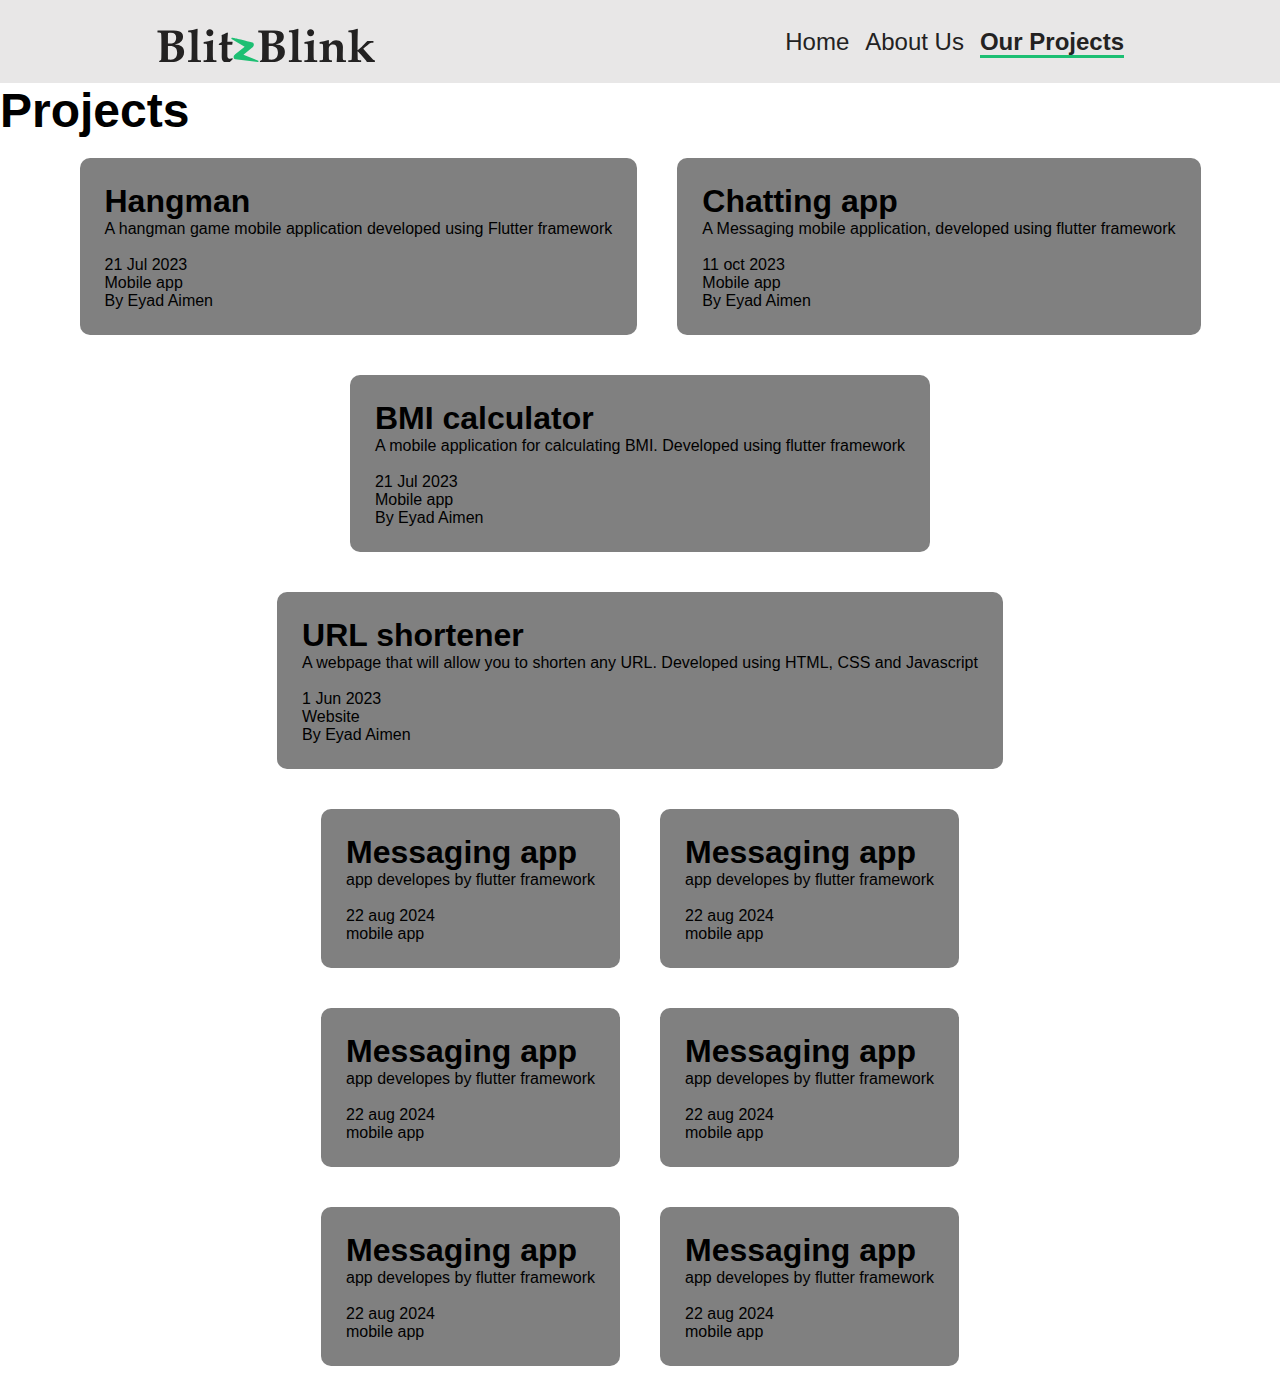
<file: project.html>
<!DOCTYPE html>
<html>
    <head>
        <title>Portfoilo</title>
        <link rel="stylesheet" href="style.css">
        <link rel="stylesheet" href="projectStyle.css">
        <meta name="viewport" content="width=device-width, initial-scale = 1.0">
    </head>
    <body>
        <!-- Header -->
        <header>
            <img src="./assets/logo.svg" alt="BlitzBlink logo" width="220" height="auto" />
            <nav>
                <ul class="nav-links">
                    <li><a href="home.html">Home</a></li>
                    <li><a href="about.html">About Us</a></li>
                    <li><a href="project.html" class="active">Our Projects</a></li>
                </ul>
            </nav>
        </header>

        <!-- Projects -->
        <main>
            <h1>Projects</h1>
            <section id="projects">
                <!-- Eyad projects -->
                <div class="two-cards">
                    <div class="card" onclick="navigate('https://github.com/EyadAimen/Flutter-project-03')">
                        <h2>Hangman</h2>
                        <p>A hangman game mobile application developed using Flutter framework</p>
                        <br>
                        <p>21 Jul 2023</p>
                        <p>Mobile app</p>
                        <p>By Eyad Aimen</p>
                    </div>
                    <div class="card" onclick="navigate('https://github.com/EyadAimen/Flutter-project-05')">
                        <h2>Chatting app</h2>
                        <p>A Messaging mobile application, developed using flutter framework</p>
                        <br>
                        <p>11 oct 2023</p>
                        <p>Mobile app</p>
                        <p>By Eyad Aimen</p>
                    </div>
                </div>
                <div class="two-cards">
                    <div class="card" onclick="navigate('https://github.com/EyadAimen/Flutter-project-02')">
                        <h2>BMI calculator</h2>
                        <p>A mobile application for calculating BMI. Developed using flutter framework</p>
                        <br>
                        <p>21 Jul 2023</p>
                        <p>Mobile app</p>
                        <p>By Eyad Aimen</p>
                    </div>
                    <div class="card" onclick="navigate('https://github.com/EyadAimen/Project-08')">
                        <h2>URL shortener</h2>
                        <p>A webpage that will allow you to shorten any URL. Developed using HTML, CSS and Javascript</p>
                        <br>
                        <p>1 Jun 2023</p>
                        <p>Website</p>
                        <p>By Eyad Aimen</p>
                    </div>
                </div>
                <div class="two-cards">
                    <div class="card">
                        <h2>Messaging app</h2>
                        <p>app developes by flutter framework</p>
                        <br>
                        <p>22 aug 2024</p>
                        <p>mobile app</p>
                    </div>
                    <div class="card">
                        <h2>Messaging app</h2>
                        <p>app developes by flutter framework</p>
                        <br>
                        <p>22 aug 2024</p>
                        <p>mobile app</p>
                    </div>
                </div>
                <div class="two-cards">
                    <div class="card">
                        <h2>Messaging app</h2>
                        <p>app developes by flutter framework</p>
                        <br>
                        <p>22 aug 2024</p>
                        <p>mobile app</p>
                    </div>
                    <div class="card">
                        <h2>Messaging app</h2>
                        <p>app developes by flutter framework</p>
                        <br>
                        <p>22 aug 2024</p>
                        <p>mobile app</p>
                    </div>
                </div>
                <div class="two-cards">
                    <div class="card">
                        <h2>Messaging app</h2>
                        <p>app developes by flutter framework</p>
                        <br>
                        <p>22 aug 2024</p>
                        <p>mobile app</p>
                    </div>
                    <div class="card">
                        <h2>Messaging app</h2>
                        <p>app developes by flutter framework</p>
                        <br>
                        <p>22 aug 2024</p>
                        <p>mobile app</p>
                    </div>
                </div>
            </section>
        </main>
        <script src="projectNav.js"></script>
    </body>
</html>
</file>
<file: style.css>
* {
    margin: 0;
    padding: 0;
    box-sizing: border-box;
}  

:root {
    --primary-color: #1DBF73;
    --secondary-color: #0f5641;
    --black-color: #232222;
    --white-color: #fff;
    --gray-color: #e8e7e7;
  }
  
body {
    font-family: 'Palatino Linotype', sans-serif;
}

/* FONT STYLING */

h1 {
    font-size: 3rem; /*48px*/
}

h2 {
    font-size: 2rem; /*32px*/
}

h3 {
    font-size: 1.5rem; /*24px*/
}

p {
    font-size: 1rem; /*16px*/
}

.bold {
    font-weight: 700;
}

/* HEADER STYLING */

header {
    display: flex;
    justify-content: space-between;
    align-items: center;
    padding: 1.3rem 9.75rem;
    background-color: var(--gray-color);
}
 
.nav-links {
    display: flex;
    gap: 16px;
    list-style: none;
}

a {
    color: var(--black-color);
    font-size: 1.5rem;
    text-decoration: none;
    transition: all .5ms;
}

a.active {
    font-weight: 700;
    border-bottom: 3px solid var(--primary-color);  
}

a:hover {  
    color: var(--secondary-color);
}

/* MAIN STYLING */

main {
}
</file>
<file: homeStyle.css>
main {
    background-color: var(--primary-color);
}

.home-hero {
    display: flex;
    flex-direction: column;
    align-items: center;
    gap: 48px;
    color: var(--white-color);
    padding: 56px 156px;
}

@media (max-width: 1200px) {
    .home-hero {
        padding: 56px 48px;
    }
}

@media (max-width: 768px) {
    .home-hero {
        padding: 56px 12px;
    }
}

.members-container {
    display: flex;
    flex-wrap: wrap;
    justify-content: space-between;
}

.member-column {
    display: flex;
    flex-direction: column;
    align-items: center;
    width: 33.33%;
    gap: 16px;
    padding: 0 16px;
}

@media (max-width: 768px) {
    .member-column {
        width: 100%;
        padding: 0;
    }
}

.profile-container {
    text-align: center;
}

.links-container {
    display: flex;
    flex-wrap: wrap;
    width: 100%;
    gap: 16px;
}

.button {
    align-items: center;
    border-radius: 6px;
    display: flex;
    padding: 12px;
    gap: 6px;
    text-decoration:none;
    text-decoration-color: currentcolor;
    transition: all 300ms;
}

@media (max-width: 768px) {
    .button {
        padding: 10px 16px;
    }
}

.button--primary {
    background: var(--secondary-color);
    border: 2px solid var(--secondary-color);
    color: var(--white-color);
}

.button--secondary {
    background: var(--white-color);
    border: 2px solid var(--white-color);
    color: var(--secondary-color);
}

.button--primary:hover, .button--primary:focus {
    background: #0A3528;
    color: var(--white-color);
}

.button--secondary:hover, .button--secondary:focus {
    background: var(--gray-color);
    border: 2px solid var(--secondary-color);
    color: var(--secondary-color);
}

.button:hover {
    box-shadow: 0 0 0 var(--size-10) rgba(0,0,0,.25);
    outline: 0;
}
</file>
<file: aboutStyle.css>
.about{
    width:100%;
    padding:0px;
    margin:0px;
    display:flex; 
    justify-content: center;
    flex-wrap: wrap;
}

.about img{
    max-width: 360px;
    height: auto;
    display: block;
}

.about-text{
    max-width: 700px;
    display: flex;
    flex-direction: column;
    align-items: flex-start;
    gap: 1.25rem;
}

.about-text h1{
    text-transform: capitalize;
}

.about-text h5{
    text-transform: capitalize;
    letter-spacing: 2px;
}

.about-text p{
    text-transform: capitalize;
    /* margin-bottom: 45px; */
    letter-spacing: 1px;
}


.connect-button {
    display: inline-block;
    width: auto;
    flex: 0 0 auto;
    background-color: var(--primary-color);
    color: var(--white-color);
    font-size: 1rem;
    font-weight: bold;
    padding: 12px 24px;
    border: 2px solid transparent;
    border-radius: 30px;
    text-decoration: none;
    transition: all 0.3s ease;
    cursor: pointer;
}

.connect-button:hover {
    background-color: var(--secondary-color);
    color: var(--white-color);
    transform: scale(1.05);
}

.main {
    width: 100%;
    margin: 0px;
    display: flex;
    gap: 0px;
    flex-direction: column;
    align-items: center;
    justify-content: top;
    overflow-x: hidden;
    flex-wrap: wrap;
    background: linear-gradient(var(--gray-color),#8fffcb);    
}

.box1, .box2, .box3 {
    padding: 3rem 0;
    display: flex;
    width: 100%;
    gap: 1.5rem;
    height: 110vh;
    align-items: center;
    justify-content: center;
    margin-left: 0;
    flex-direction: row;
    flex-wrap: wrap;
    
}

.box1 {
    /* background-color: #E6F4EF; */
}

.box2 {
    /* background-color: #E1F2EB; */
}

.box3 {
    /* background-color: #DBEEE7; */
}

@media (max-width: 768px) {
    .box1, .box2, .box3 {
        flex-direction: column;
        height: auto; /* Allow content to size box */
        gap: .75rem;
        padding: 20px;
        text-align: center;
    }

    .about img {
        width: 200px;
        height: 200px;
    }

    .about-text {
        width: 90%;
        margin: auto;
        align-items: center;
    }
}

@media (max-width: 1061px) {
    .about-text {
        align-items: center;
    }
}
</file>
<file: css/style.css>
* {
    margin: 0;
    padding: 0;
    box-sizing: border-box;
}  

:root {
    --primary-color: #107F4C;
    --secondary-color: #0f5641;
    --black-color: #232222;
    --white-color: #fff;
    --gray-color: #e8e7e7;
  }
  
body {
    font-family: 'Palatino Linotype', sans-serif;
    background-color: #ffffff;
}

/* FONT STYLING */

h1 {
    font-size: 3rem; /*48px*/
}

h2 {
    font-size: 2rem; /*32px*/
}

h3 {
    font-size: 1.5rem; /*24px*/
}

p {
    font-size: 1rem; /*16px*/
}

.bold {
    font-weight: 700;
}

/* HEADER STYLING */

header {
    display: flex;
    justify-content: space-between;
    align-items: center;
    padding: 1.3rem 9.75rem;
    background-color: var(--gray-color);
    position: relative;
}
 
.nav-links {
    display: flex;
    gap: 16px;
    list-style: none;
}

a {
    color: var(--black-color);
    font-size: 1.5rem;
    text-decoration: none;
    transition: all .5ms;
}

a.active {
    font-weight: 700;
    border-bottom: 3px solid var(--primary-color);  
}

a:hover {  
    color: var(--secondary-color);
}

.menu-toggle {
    display: none;
    font-size: 2rem;
    cursor: pointer;
}

@media (max-width: 860px) {
    .nav-links {
        position: absolute;
        top: 100%;
        right: 0;
        background-color: var(--gray-color);
        flex-direction: column;
        width: 100%;
        align-items: center;
        gap: 24px;
        padding: 16px 0;
        display: none;
    }

    .nav-links.active {
        display: flex;
    }

    .menu-toggle {
        display: block;
    }

    header {
        padding: 1.3rem 2rem;
    }
}

/* FOOTER STYLING */

footer {
    display: flex;
    background-color: var(--black-color);
    color: var(--white-color);
    justify-content: center;
    align-items: center;
    padding: 1.3rem 9.75rem;
    font-size: .75rem;
}
</file>
<file: css/contactus.css>
main {
    min-height: 85vh;
    background-color: #e8e7e7;
}

.contact.us {
    padding: 2rem 10%;
    background-color: var(--gray-color);
}



.contact.us h2 {
    margin-bottom: 1.5rem;
    color: var(--primary-color);
}

.form-group {
    margin-bottom: 1.5rem;
    display: flex;
    flex-direction: column;
}

.form-group label {
    font-weight: bold;
    margin-bottom: .5rem;
}

.form-group input,
.form-group select,
.form-group textarea {
    padding: 0.75rem;
    border: 1px solid #ccc;
    border-radius: 8px;
    font-size: 1rem;
}

.submit-button {
    background-color: var(--primary-color);
    color: var(--white-color);
    padding: 0.75rem 2rem;
    font-size: 1rem;
    border: none;
    border-radius: 8px;
    cursor: pointer;
    transition: background-color 0.3s ease;
}

.submit-button:hover {
    background-color: var(--secondary-color);
}
</file>
<file: projectStyle.css>
#projects {
    justify-content: center;
}

.card {
    background-color: grey;
    border: 5px solid transparent;
    max-width: 75%;
    min-width: 20%;
    border-radius: 10px;
    padding: 20px;
    margin: 20px;

    cursor: pointer;
    transition: 300ms;
}

.card:hover {
    border: 5px solid black;
}

.two-cards {
    display: flex;
    justify-content: center;
    flex-wrap: wrap;
}
</file>
